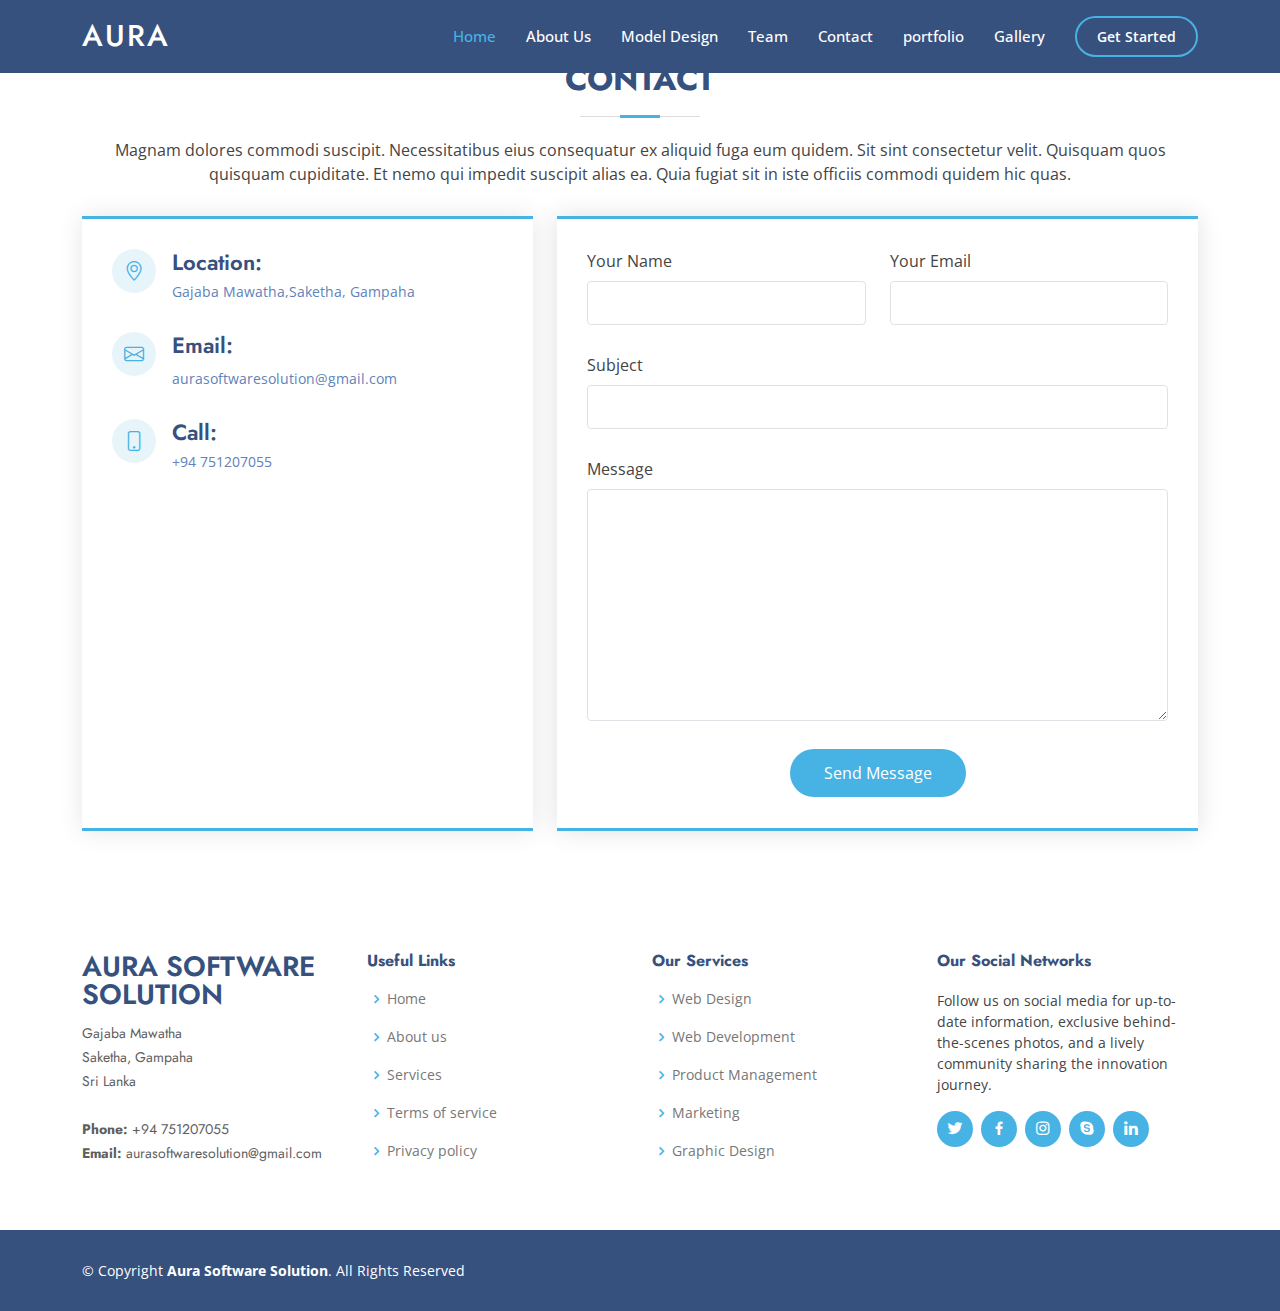
<file: contact.html>
<!DOCTYPE html>
<html lang="en">

<head>
    <meta charset="utf-8">
    <meta content="width=device-width, initial-scale=1.0" name="viewport">

    <title>Aura Software Solutions</title>

    <link href="images/logo.png" rel="icon">

    <!-- Google Fonts -->
    <link
        href="https://fonts.googleapis.com/css?family=Open+Sans:300,300i,400,400i,600,600i,700,700i|Jost:300,300i,400,400i,500,500i,600,600i,700,700i|Poppins:300,300i,400,400i,500,500i,600,600i,700,700i"
        rel="stylesheet">

    <!-- Vendor CSS Files -->
    <link href="assets/vendor/aos/aos.css" rel="stylesheet">
    <link href="assets/vendor/bootstrap/css/bootstrap.min.css" rel="stylesheet">
    <link href="assets/vendor/bootstrap-icons/bootstrap-icons.css" rel="stylesheet">
    <link href="assets/vendor/boxicons/css/boxicons.min.css" rel="stylesheet">
    <link href="assets/vendor/glightbox/css/glightbox.min.css" rel="stylesheet">
    <link href="assets/vendor/remixicon/remixicon.css" rel="stylesheet">
    <link href="assets/vendor/swiper/swiper-bundle.min.css" rel="stylesheet">

    <link href="assets/css/style.css" rel="stylesheet">

</head>

<body>

    <!-- Header -->
    <header id="header" class="fixed-top " style="background-color: #37517e;">
        <div class="container d-flex align-items-center">

            <h1 class="logo me-auto"><a href="index.html">AURA</a></h1>

            <nav id="navbar" class="navbar">
                <ul>
                    <li><a class="nav-link scrollto active" href="index.html">Home</a></li>
                    <li><a class="nav-link scrollto" href="about.html">About Us</a></li>
                    <li><a class="nav-link scrollto" href="model.html">Model Design</a></li>
                    <li><a class="nav-link scrollto" href="team.html">Team</a></li>
                    <li><a class="nav-link scrollto" href="contact.html">Contact</a></li>
                    <li><a class="nav-link scrollto" href="portfolio.html">portfolio</a></li>
                    <li><a class="nav-link scrollto" href="gallery.html">Gallery</a></li>
                    <li><a class="getstarted scrollto" href="#about">Get Started</a></li>

                </ul>
                <i class="bi bi-list mobile-nav-toggle"></i>
            </nav>

        </div>
    </header>

    <!-- End Header -->

    <!-- Contact -->

    <section id="contact" class="contact">
        <div class="container" data-aos="fade-up">
  
          <div class="section-title">
            <h2>Contact</h2>
            <p>Magnam dolores commodi suscipit. Necessitatibus eius consequatur ex aliquid fuga eum quidem. Sit sint
              consectetur velit. Quisquam quos quisquam cupiditate. Et nemo qui impedit suscipit alias ea. Quia fugiat sit
              in iste officiis commodi quidem hic quas.</p>
          </div>
  
          <div class="row">
  
            <div class="col-lg-5 d-flex align-items-stretch">
              <div class="info">
                <div class="address">
                  <i class="bi bi-geo-alt"></i>
                  <h4>Location:</h4>
                  <p>Gajaba Mawatha,Saketha, Gampaha</p>
                </div>
  
                <div class="email">
                  <i class="bi bi-envelope"></i>
                  <h4>Email:</h4>
                  <p>aurasoftwaresolution@gmail.com</p>
                </div>
  
                <div class="phone">
                  <i class="bi bi-phone"></i>
                  <h4>Call:</h4>
                  <p>+94 751207055</p>
                </div>
  
                <iframe
                  src="https://www.google.com/maps/embed?pb=!1m18!1m12!1m3!1d3959.3160053278184!2d79.99727977464981!3d7.089319392913763!2m3!1f0!2f0!3f0!3m2!1i1024!2i768!4f13.1!3m3!1m2!1s0x3ae2fb1c286b065b%3A0x13616876f884dc14!2sJava%20Institute%20for%20Advanced%20Technology%20Gampaha!5e0!3m2!1sen!2slk!4v1705038750811!5m2!1sen!2slk"
                  rameborder="0" style="border:0; width: 100%; height: 290px;" allowfullscreen>
                </iframe>
  
  
              </div>
  
            </div>
  
            <div class="col-lg-7 mt-5 mt-lg-0 d-flex align-items-stretch">
              <form action="forms/contact.php" method="post" role="form" class="php-email-form">
                <div class="row">
                  <div class="form-group col-md-6">
                    <label for="name">Your Name</label>
                    <input type="text" name="name" class="form-control" id="name" required>
                  </div>
                  <div class="form-group col-md-6">
                    <label for="name">Your Email</label>
                    <input type="email" class="form-control" name="email" id="email" required>
                  </div>
                </div>
                <div class="form-group">
                  <label for="name">Subject</label>
                  <input type="text" class="form-control" name="subject" id="subject" required>
                </div>
                <div class="form-group">
                  <label for="name">Message</label>
                  <textarea class="form-control" name="message" rows="10" required></textarea>
                </div>
                <div class="my-3">
                  <div class="loading">Loading</div>
                  <div class="error-message"></div>
                  <div class="sent-message">Your message has been sent. Thank you!</div>
                </div>
                <div class="text-center"><button type="submit">Send Message</button></div>
              </form>
            </div>
  
          </div>
  
        </div>
      </section>

    <!-- Contact -->

    <!--  Footer  -->
    <footer id="footer">
        <div class="footer-top">
            <div class="container">
                <div class="row">

                    <div class="col-lg-3 col-md-6 footer-contact">
                        <h3>Aura Software Solution</h3>
                        <p>
                            Gajaba Mawatha <br>
                            Saketha, Gampaha<br>
                            Sri Lanka <br><br>
                            <strong>Phone:</strong> +94 751207055<br>
                            <strong>Email:</strong> aurasoftwaresolution@gmail.com<br>
                        </p>
                    </div>

                    <div class="col-lg-3 col-md-6 footer-links">
                        <h4>Useful Links</h4>
                        <ul>
                            <li><i class="bx bx-chevron-right"></i> <a href="#">Home</a></li>
                            <li><i class="bx bx-chevron-right"></i> <a href="#">About us</a></li>
                            <li><i class="bx bx-chevron-right"></i> <a href="#">Services</a></li>
                            <li><i class="bx bx-chevron-right"></i> <a href="#">Terms of service</a></li>
                            <li><i class="bx bx-chevron-right"></i> <a href="#">Privacy policy</a></li>
                        </ul>
                    </div>

                    <div class="col-lg-3 col-md-6 footer-links">
                        <h4>Our Services</h4>
                        <ul>
                            <li><i class="bx bx-chevron-right"></i> <a href="#">Web Design</a></li>
                            <li><i class="bx bx-chevron-right"></i> <a href="#">Web Development</a></li>
                            <li><i class="bx bx-chevron-right"></i> <a href="#">Product Management</a></li>
                            <li><i class="bx bx-chevron-right"></i> <a href="#">Marketing</a></li>
                            <li><i class="bx bx-chevron-right"></i> <a href="#">Graphic Design</a></li>
                        </ul>
                    </div>

                    <div class="col-lg-3 col-md-6 footer-links">
                        <h4>Our Social Networks</h4>
                        <p>
                            Follow us on social media for up-to-date information, exclusive behind-the-scenes
                            photos, and a lively community sharing the innovation journey.
                        </p>
                        <div class="social-links mt-3">
                            <a href="#" class="twitter"><i class="bx bxl-twitter"></i></a>
                            <a href="#" class="facebook"><i class="bx bxl-facebook"></i></a>
                            <a href="#" class="instagram"><i class="bx bxl-instagram"></i></a>
                            <a href="#" class="google-plus"><i class="bx bxl-skype"></i></a>
                            <a href="#" class="linkedin"><i class="bx bxl-linkedin"></i></a>
                        </div>
                    </div>

                </div>
            </div>
        </div>

        <div class="container footer-bottom clearfix">
            <div class="copyright">
                &copy; Copyright <strong><span>Aura Software Solution</span></strong>. All Rights Reserved
            </div>
        </div>
    </footer>

    <!-- End Footer -->

    <div id="preloader"></div>
    <a href="#" class="back-to-top d-flex align-items-center justify-content-center"><i
            class="bi bi-arrow-up-short"></i></a>

    <!-- Vendor JS Files -->
    <script src="assets/vendor/aos/aos.js"></script>
    <script src="assets/vendor/bootstrap/js/bootstrap.bundle.min.js"></script>
    <script src="assets/vendor/glightbox/js/glightbox.min.js"></script>
    <script src="assets/vendor/isotope-layout/isotope.pkgd.min.js"></script>
    <script src="assets/vendor/swiper/swiper-bundle.min.js"></script>
    <script src="assets/vendor/waypoints/noframework.waypoints.js"></script>
    <script src="assets/vendor/php-email-form/validate.js"></script>

    <!--  Main JS File -->
    <script src="assets/js/main.js"></script>
</body>

</html>
</file>
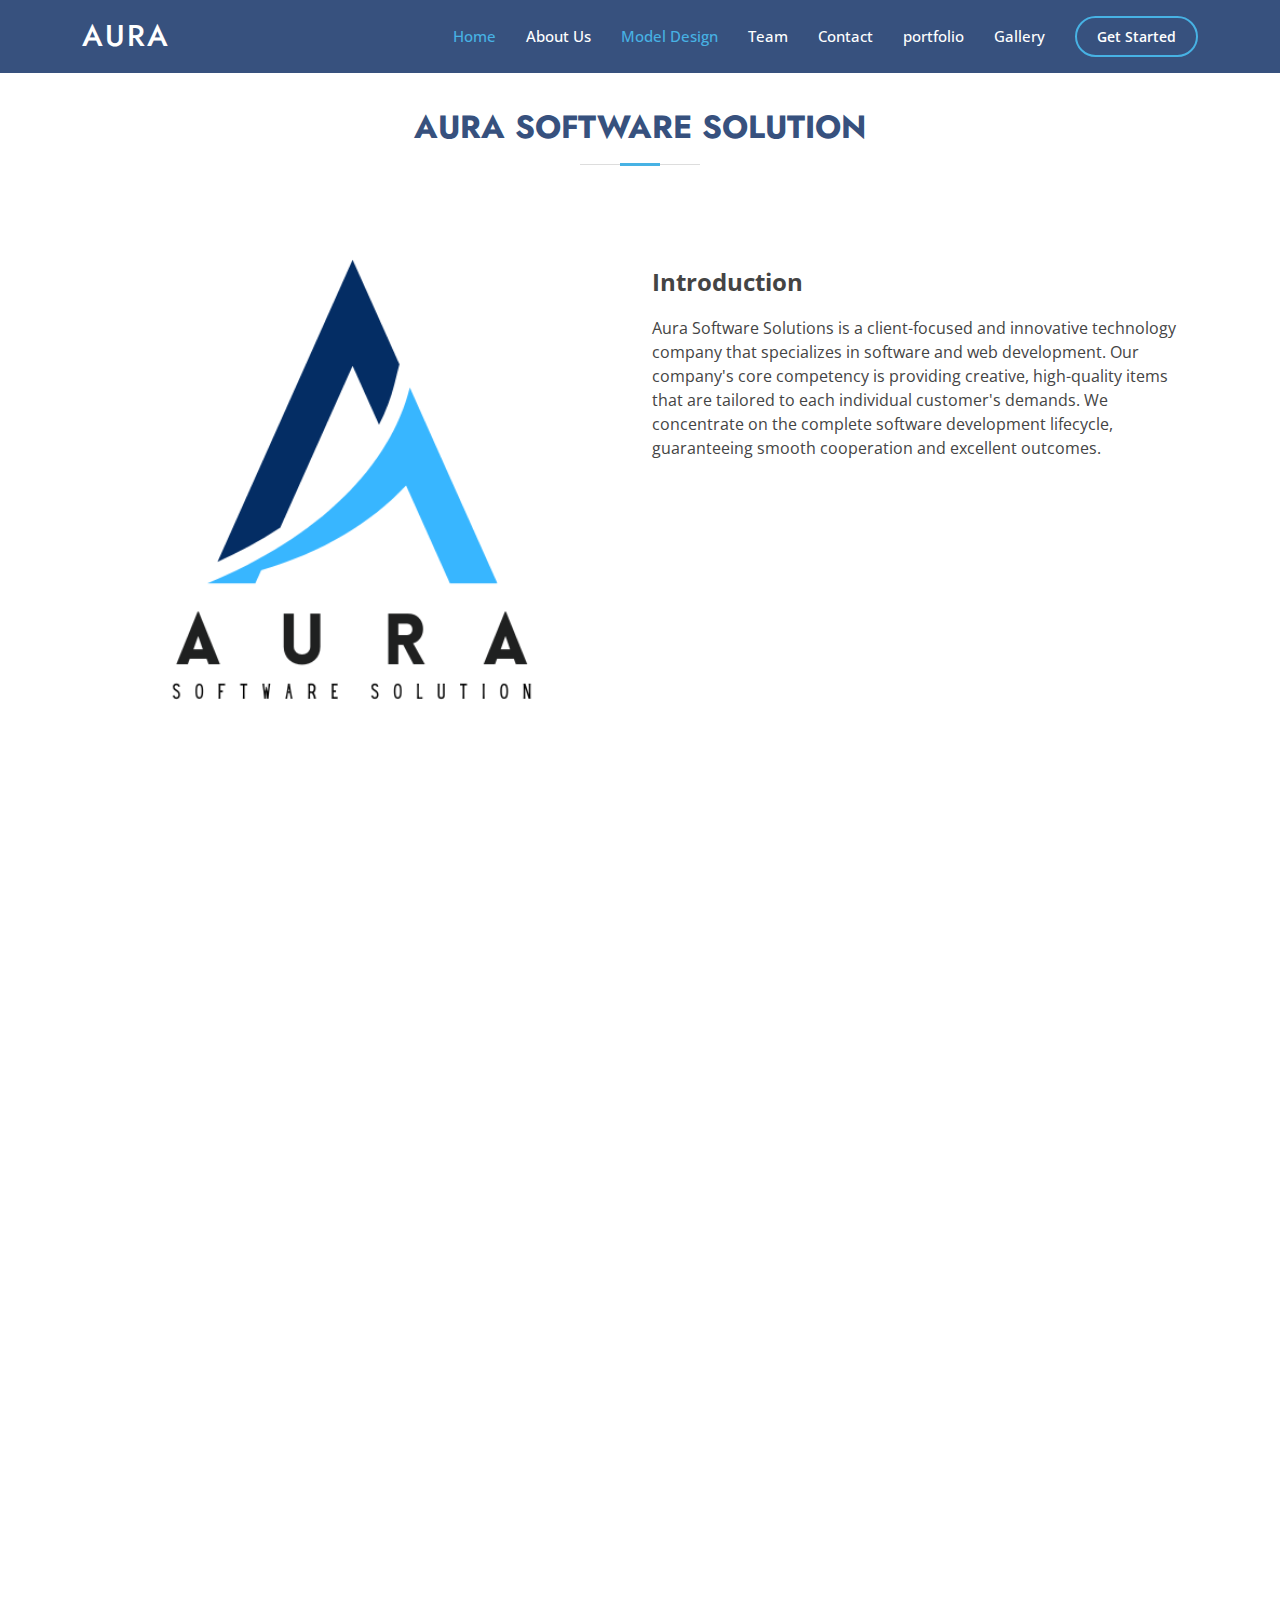
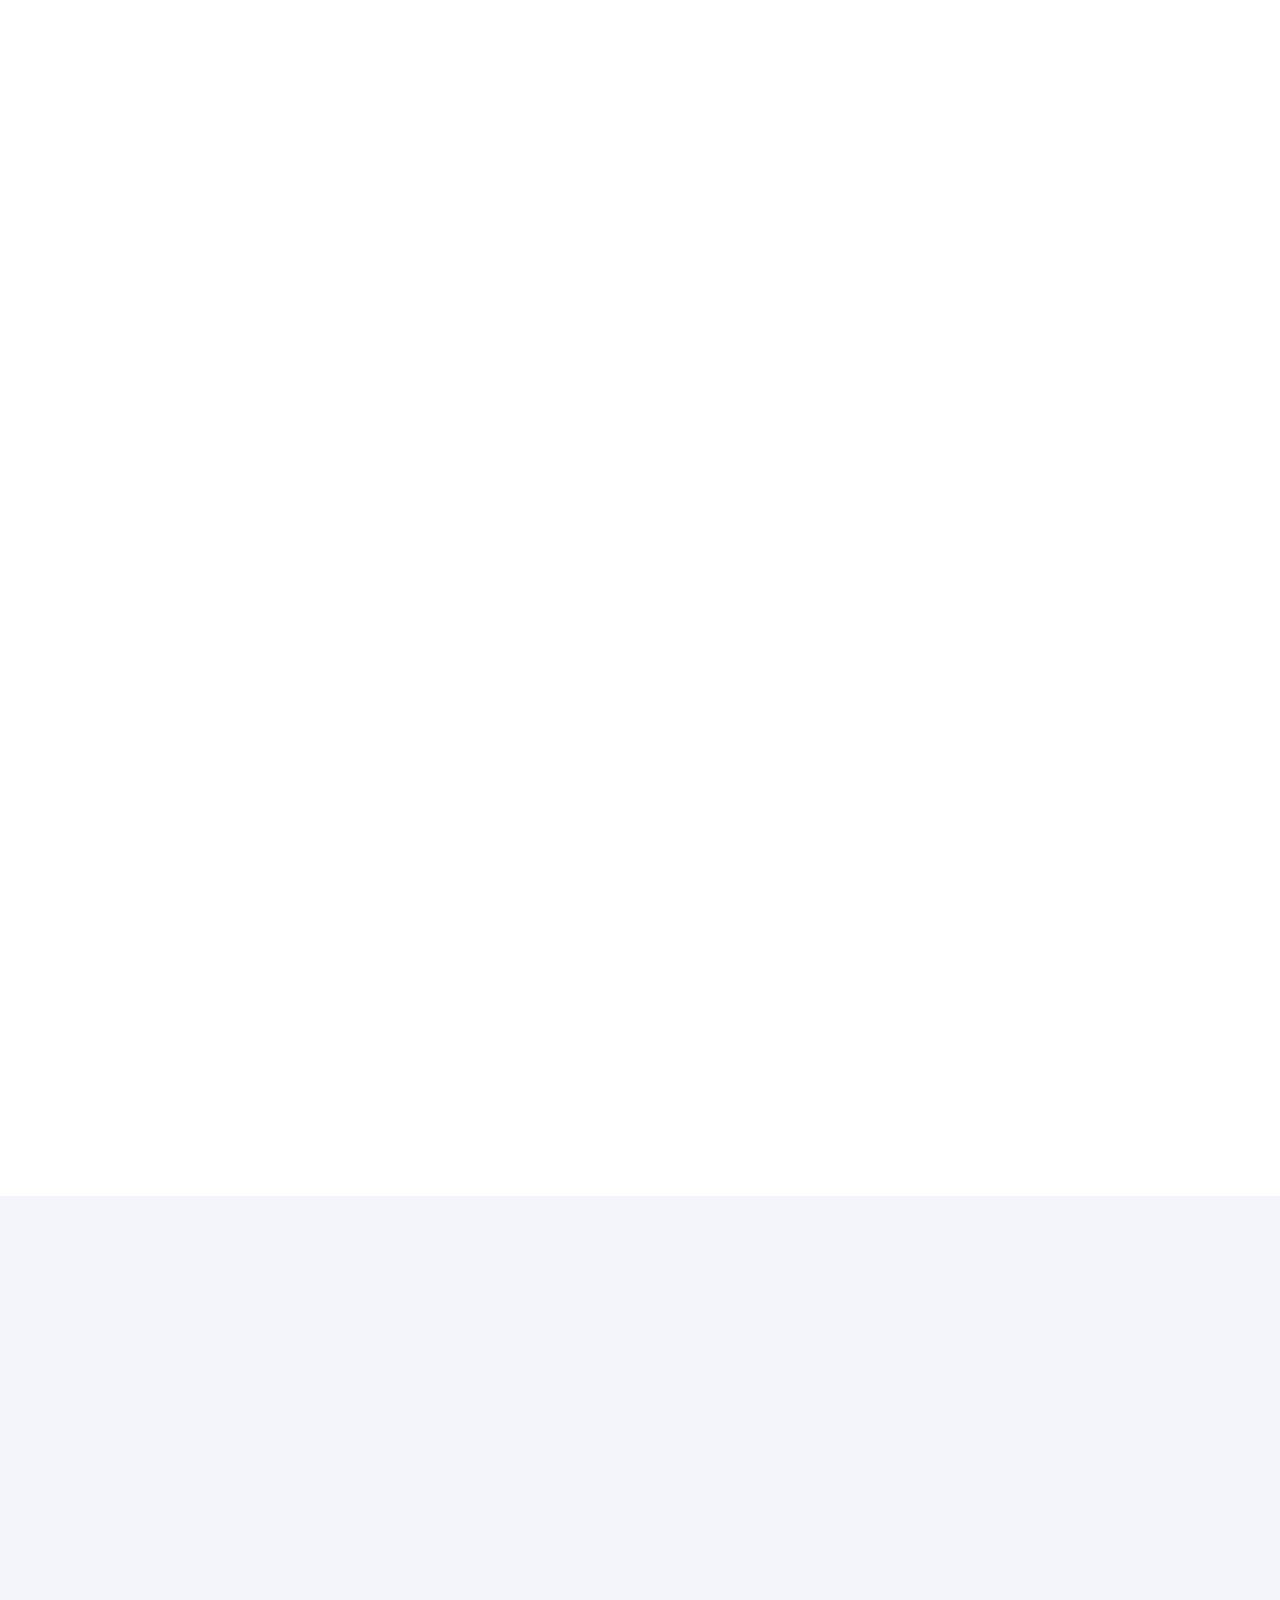
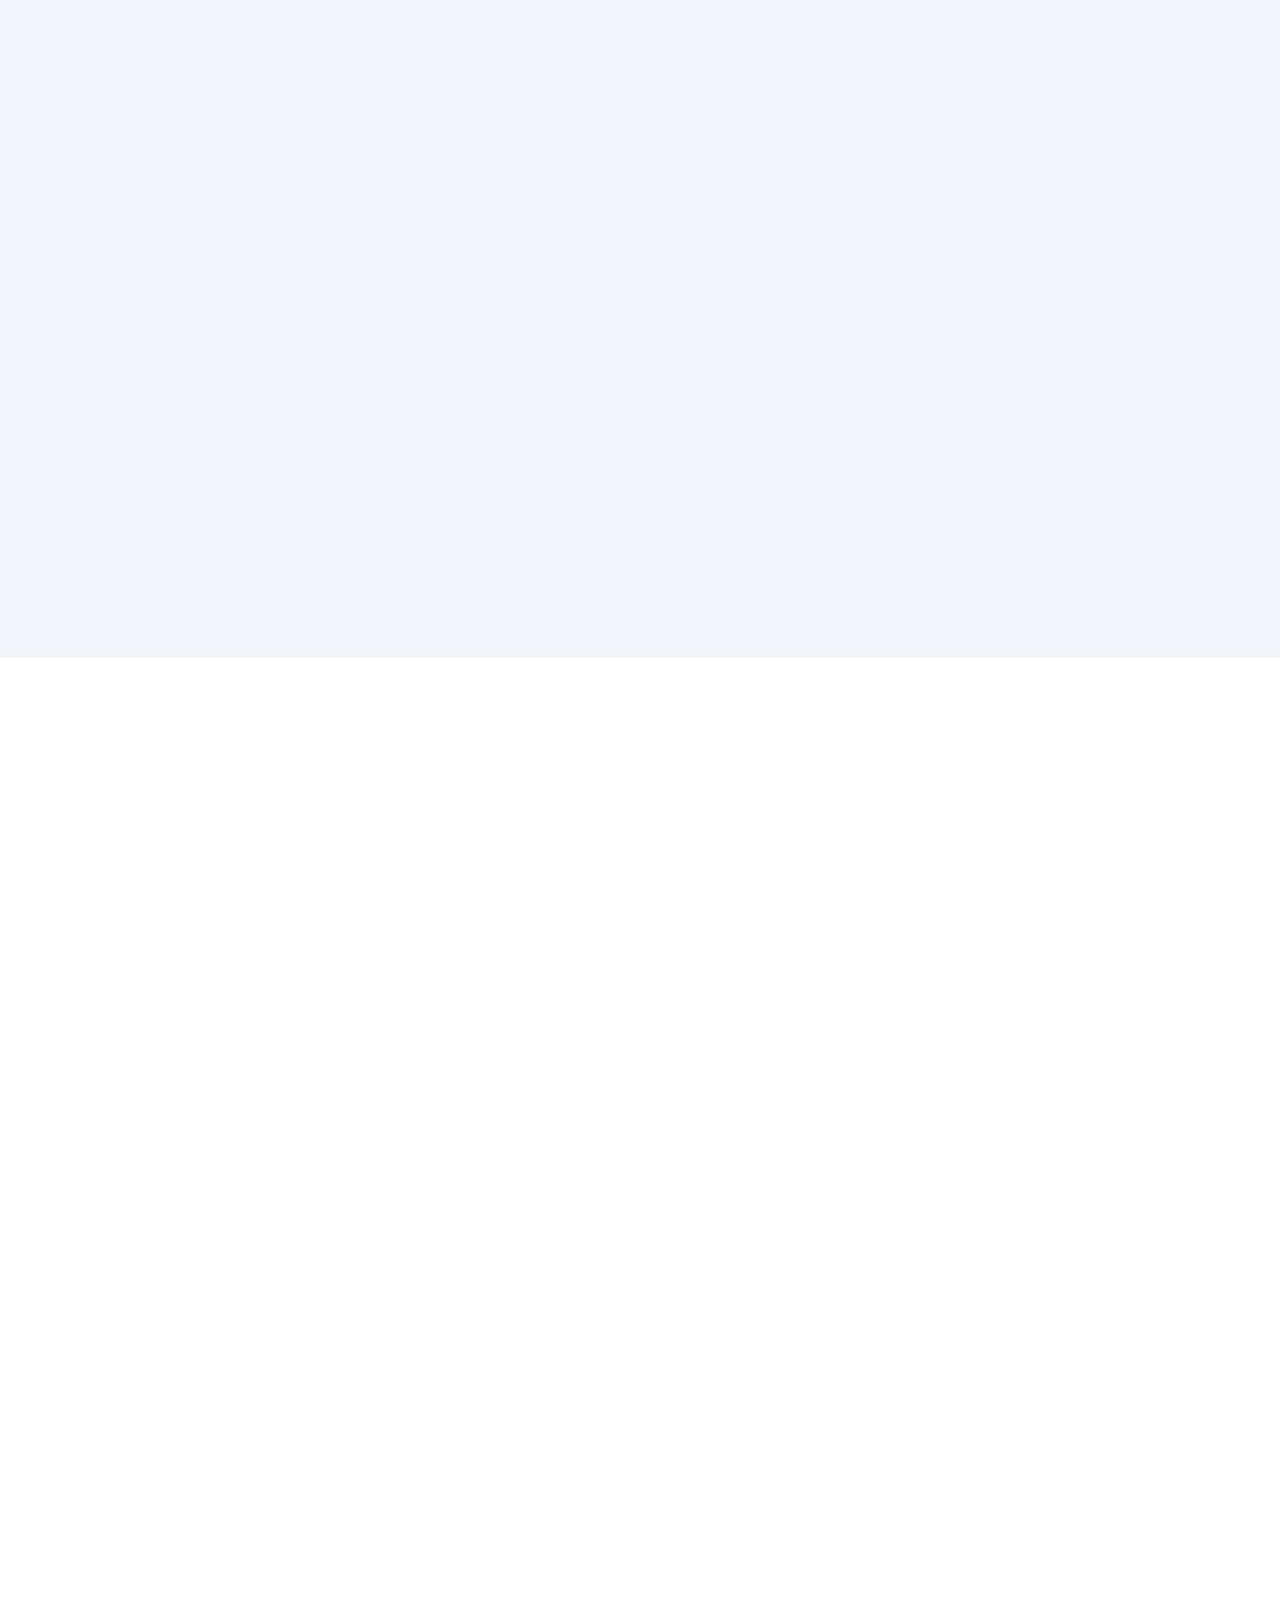
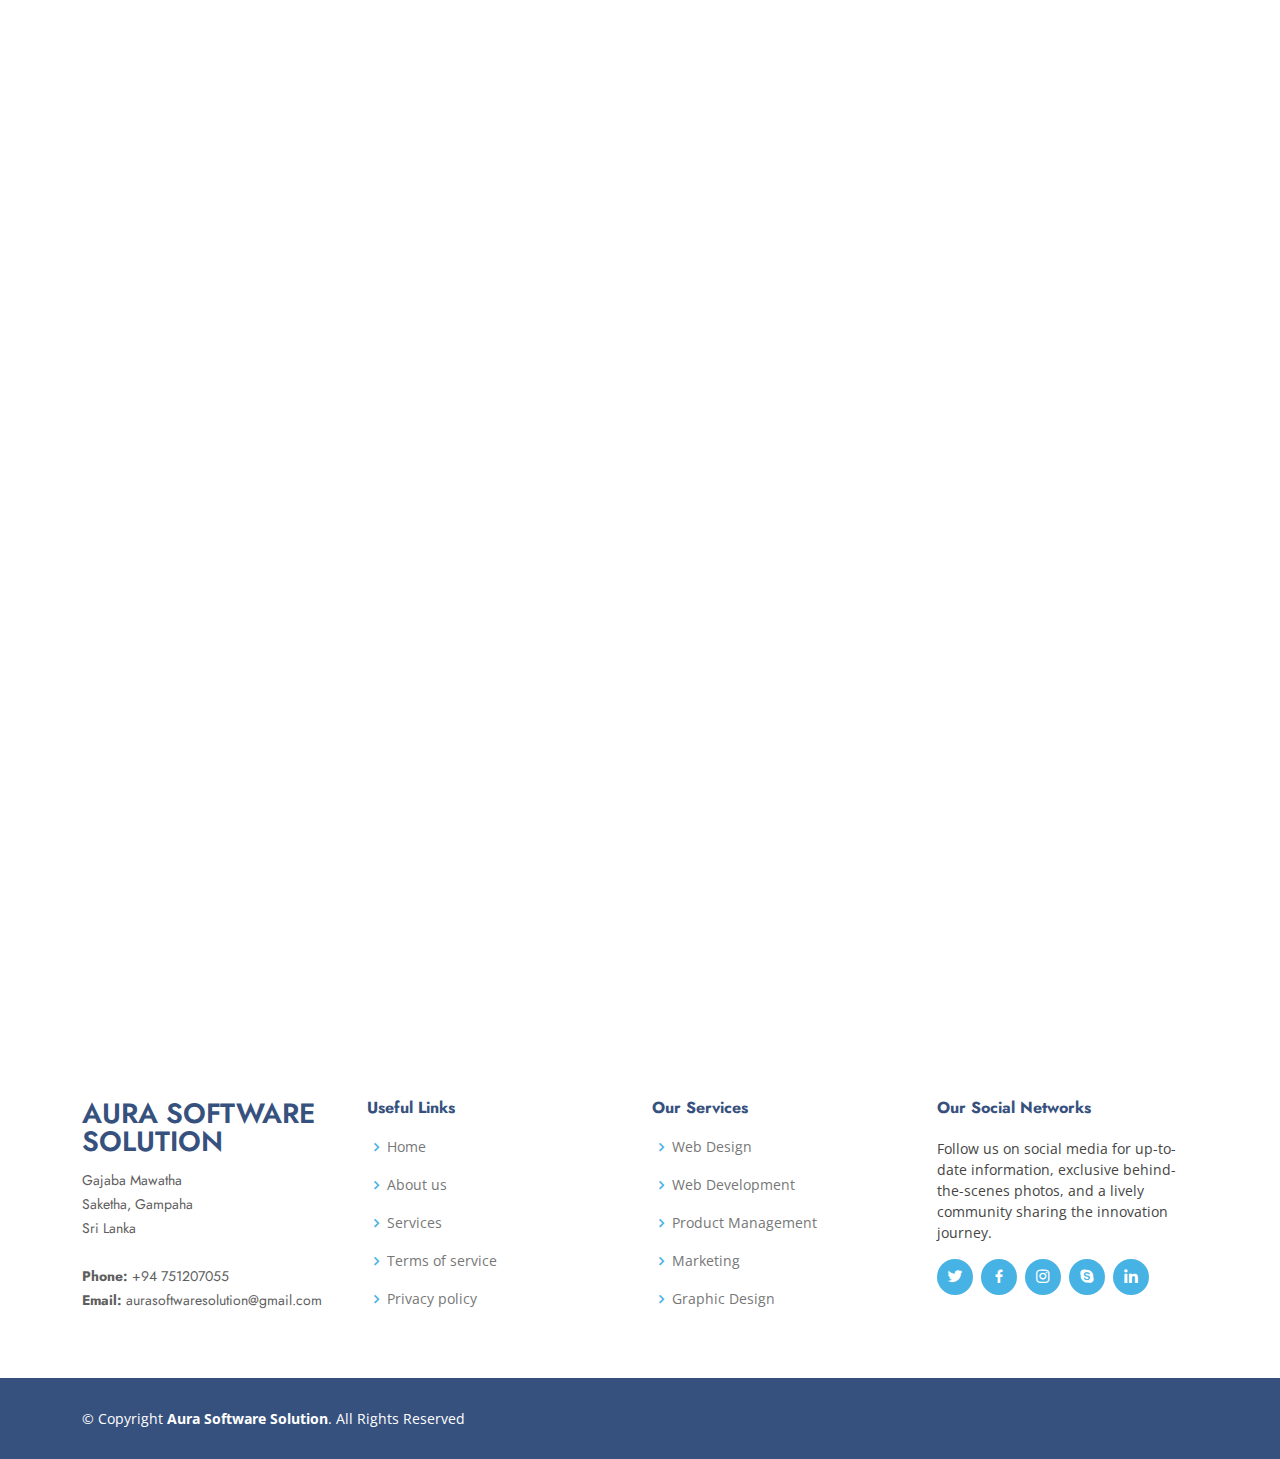
<file: model.html>
<!DOCTYPE html>
<html lang="en">

<head>
    <meta charset="utf-8">
    <meta content="width=device-width, initial-scale=1.0" name="viewport">

    <title>Aura Software Solutions</title>

    <link href="images/logo.png" rel="icon">

    <!-- Google Fonts -->
    <link
        href="https://fonts.googleapis.com/css?family=Open+Sans:300,300i,400,400i,600,600i,700,700i|Jost:300,300i,400,400i,500,500i,600,600i,700,700i|Poppins:300,300i,400,400i,500,500i,600,600i,700,700i"
        rel="stylesheet">

    <!-- Vendor CSS Files -->
    <link href="assets/vendor/aos/aos.css" rel="stylesheet">
    <link href="assets/vendor/bootstrap/css/bootstrap.min.css" rel="stylesheet">
    <link href="assets/vendor/bootstrap-icons/bootstrap-icons.css" rel="stylesheet">
    <link href="assets/vendor/boxicons/css/boxicons.min.css" rel="stylesheet">
    <link href="assets/vendor/glightbox/css/glightbox.min.css" rel="stylesheet">
    <link href="assets/vendor/remixicon/remixicon.css" rel="stylesheet">
    <link href="assets/vendor/swiper/swiper-bundle.min.css" rel="stylesheet">

    <link href="assets/css/style.css" rel="stylesheet">

</head>

<body>

    <!-- Header -->
    <header id="header" class="fixed-top " style="background-color: #37517e;">
        <div class="container d-flex align-items-center">

            <h1 class="logo me-auto"><a href="index.html">AURA</a></h1>

            <nav id="navbar" class="navbar">
                <ul>
                    <li><a class="nav-link scrollto active" href="index.html">Home</a></li>
                    <li><a class="nav-link scrollto" href="about.html">About Us</a></li>
                    <li><a class="nav-link scrollto" href="#model">Model Design</a></li>
                    <li><a class="nav-link scrollto" href="team.html">Team</a></li>
                    <li><a class="nav-link scrollto" href="contact.html">Contact</a></li>
                    <li><a class="nav-link scrollto" href="portfolio.html">portfolio</a></li>
                    <li><a class="nav-link scrollto" href="gallery.html">Gallery</a></li>
                    <li><a class="getstarted scrollto" href="index.html">Get Started</a></li>

                </ul>
                <i class="bi bi-list mobile-nav-toggle"></i>
            </nav>

        </div>
    </header>

    <!-- End Header -->

    <main id="main" class="mt-5">

        <!-- model section -->
        <section id="model" class="model">
            <div class="container" data-aos="fade-up">

                <div class="section-title">
                    <h2>AURA SOFTWARE SOLUTION</h2>
                </div>

                <div class="row content">
                    <div class="col-lg-6">
                        <img src="images/logo.png" style="height: 60vh; width: auto; ;" alt="">
                    </div>
                    <div class="col-lg-6 mt-5">
                        <p class="fs-4 fw-bold ">
                            Introduction
                        </p>
                        <p>
                            Aura Software Solutions is a client-focused and innovative technology company that
                            specializes in software and web development. Our company's core competency is providing
                            creative, high-quality items that are tailored to each individual customer's demands. We
                            concentrate on the complete software development lifecycle, guaranteeing smooth cooperation
                            and excellent outcomes.

                        </p>
                    </div>
                </div>

            </div>

        </section>

        <section id="model" class="model">
            <div class="container" data-aos="fade-up">
                <div class="row content">
                    <div class="col-lg-6 mt-5">
                        <p class="fs-4 fw-bold">BUISNESS MODEL OVERVIEW</p>

                        <p>
                            At Aura Software Solutions, our business model is intricately designed to catalyze success,
                            foster innovation, and provide unparalleled value in the realm of web technologies. We
                            believe in a holistic approach that not only delivers cutting-edge software solutions but
                            also establishes enduring partnerships with our clients. Here's a closer look at the key
                            components of our business model
                        <ol>
                            <li>Client-Centric Focus</li>
                            <li>Collaborative Partnership</li>
                            <li>Innovation at the Core</li>
                            <li>Value-Based Pricing</li>
                            <li>Continuous Support and Maintenance</li>
                        </ol>

                        </p>
                    </div>

                    <div class="col-lg-6">
                        <img src="images/Buisness_model/model1.jpg" style="height: 60vh; width: auto; ;" alt="">
                    </div>

                </div>
            </div>
        </section>

        <section id="model" class="model">
            <div class="container" data-aos="fade-up">

                <div class="row content">
                    <div class="col-lg-6">
                        <img src="images/logo.png" style="height: 60vh; width: auto; ;" alt="">
                    </div>
                    <div class="col-lg-6 mt-5 ">
                        <div class="card" style="width: 30rem;   border-radius: 30px;">
                            <div class="card-body"
                                style="  border-radius: 30px; background: #e0e0e0; box-shadow: 15px 15px 30px #bebebe,-15px -15px 30px #ffffff;">
                                <h4 class="card-title text-center text-capitalize fw-bold">Vision</h4>
                                <p class="card-text text-center">To create reliable and innovative software solutions
                                    that empower businesses
                                    to thrive in the digital world</p>
                            </div>
                        </div>

                        <div class="card mt-5 " style="width: 30rem; border-radius: 30px; ">
                            <div class="card-body"
                                style="  border-radius: 30px; background: #e0e0e0; box-shadow: 15px 15px 30px #bebebe,-15px -15px 30px #ffffff;">
                                <h4 class="card-title text-center text-capitalize fw-bold ">Mission</h4>
                                <p class="card-text text-center ">To be a trusted leader in technology, known for our
                                    commitment to excellence
                                    and client success.</p>
                            </div>
                        </div>

                    </div>
                </div>

            </div>

        </section>

        <section id="model" class="model">
            <div class="container" data-aos="fade-up">
                <div class="row content">
                    <div class="col-lg-6 mt-5">
                        <p class="fs-4 fw-bold ">
                            TEAM AURA
                        </p>
                        <p>
                            Aura Software Solutions is a team of eight professionals with diverse backgrounds in web
                            development, design, and project management, united by a common vision to redefine
                            excellence in the digital realm. Each member plays a pivotal role in innovative solutions,
                            fostering a collaborative spirit and fostering an environment where ideas flourish. Their
                            goal is to create software solutions that meet and exceed client and user expectations,
                            showcasing their technical prowess and collaborative spirit.
                        </p>
                    </div>

                    <div class="col-lg-6">
                        <img src="images/Buisness_model/team.jpg" style="height: 60vh; width: auto; ;" alt="">
                    </div>

                </div>
            </div>
        </section>

        <!--  Team Section -->

        <section id="team" class="team section-bg">
            <div class="container" data-aos="fade-up">

                <div class="row">

                    <div class="col-lg-6" data-aos="zoom-in" data-aos-delay="100">
                        <div class="member d-flex align-items-start">
                            <div class="pic"><img src="images/team/team-1.png" class="img-fluid" alt=""></div>
                            <div class="member-info">
                                <h4>Pathum Isuru</h4>
                                <span>Chief Executive Officer & Founder </span>
                                <p>Explicabo voluptatem mollitia et repellat qui dolorum quasi</p>
                                <div class="social">
                                    <a href=""><i class="ri-twitter-fill"></i></a>
                                    <a href=""><i class="ri-facebook-fill"></i></a>
                                    <a href=""><i class="ri-instagram-fill"></i></a>
                                    <a href=""> <i class="ri-linkedin-box-fill"></i> </a>
                                </div>
                            </div>
                        </div>
                    </div>

                    <div class="col-lg-6 mt-4 mt-lg-0" data-aos="zoom-in" data-aos-delay="200">
                        <div class="member d-flex align-items-start">
                            <div class="pic"><img src="images/team/team-3.png" class="img-fluid" alt=""></div>
                            <div class="member-info">
                                <h4>Tharindu Lakmal</h4>
                                <span>Managing Director</span>
                                <p>Aut maiores voluptates amet et quis praesentium qui senda para</p>
                                <div class="social">
                                    <a href=""><i class="ri-twitter-fill"></i></a>
                                    <a href=""><i class="ri-facebook-fill"></i></a>
                                    <a href=""><i class="ri-instagram-fill"></i></a>
                                    <a href=""> <i class="ri-linkedin-box-fill"></i> </a>
                                </div>
                            </div>
                        </div>
                    </div>

                    <div class="col-lg-6 mt-4" data-aos="zoom-in" data-aos-delay="300">
                        <div class="member d-flex align-items-start">
                            <div class="pic"><img src="images/team/team-2.png" class="img-fluid" alt=""></div>
                            <div class="member-info">
                                <h4>Hirantha Pabasara</h4>
                                <span>UI & UX Designer</span>
                                <p>Quisquam facilis cum velit laborum corrupti fuga rerum quia</p>
                                <div class="social">
                                    <a href=""><i class="ri-twitter-fill"></i></a>
                                    <a href=""><i class="ri-facebook-fill"></i></a>
                                    <a href=""><i class="ri-instagram-fill"></i></a>
                                    <a href=""> <i class="ri-linkedin-box-fill"></i> </a>
                                </div>
                            </div>
                        </div>
                    </div>

                    <div class="col-lg-6 mt-4" data-aos="zoom-in" data-aos-delay="400">
                        <div class="member d-flex align-items-start">
                            <div class="pic"><img src="images/team/team-4.png" class="img-fluid" alt=""></div>
                            <div class="member-info">
                                <h4>Thilina Kasun</h4>
                                <span>Project Manager</span>
                                <p>Dolorum tempora officiis odit laborum officiis et et accusamus</p>
                                <div class="social">
                                    <a href=""><i class="ri-twitter-fill"></i></a>
                                    <a href=""><i class="ri-facebook-fill"></i></a>
                                    <a href=""><i class="ri-instagram-fill"></i></a>
                                    <a href=""> <i class="ri-linkedin-box-fill"></i> </a>
                                </div>
                            </div>
                        </div>
                    </div>

                    <div class="col-lg-6 mt-4" data-aos="zoom-in" data-aos-delay="400">
                        <div class="member d-flex align-items-start">
                            <div class="pic"><img src="images/team/thimira.jpg" class="img-fluid" alt=""></div>
                            <div class="member-info">
                                <h4>Thimira Kolitha</h4>
                                <span>Full Stack Developer</span>
                                <p>Dolorum tempora officiis odit laborum officiis et et accusamus</p>
                                <div class="social">
                                    <a href=""><i class="ri-twitter-fill"></i></a>
                                    <a href=""><i class="ri-facebook-fill"></i></a>
                                    <a href=""><i class="ri-instagram-fill"></i></a>
                                    <a href=""> <i class="ri-linkedin-box-fill"></i> </a>
                                </div>
                            </div>
                        </div>
                    </div>

                    <div class="col-lg-6 mt-4" data-aos="zoom-in" data-aos-delay="400">
                        <div class="member d-flex align-items-start">
                            <div class="pic"><img src="images/team/anurada.png" class="img-fluid" alt=""></div>
                            <div class="member-info">
                                <h4>Anuradha Nirmani</h4>
                                <span>Accountant</span>
                                <p>Dolorum tempora officiis odit laborum officiis et et accusamus</p>
                                <div class="social">
                                    <a href=""><i class="ri-twitter-fill"></i></a>
                                    <a href=""><i class="ri-facebook-fill"></i></a>
                                    <a href=""><i class="ri-instagram-fill"></i></a>
                                    <a href=""> <i class="ri-linkedin-box-fill"></i> </a>
                                </div>
                            </div>
                        </div>
                    </div>

                    <div class="col-lg-6 mt-4" data-aos="zoom-in" data-aos-delay="400">
                        <div class="member d-flex align-items-start">
                            <div class="pic"><img src="images/team/nethma.png" class="img-fluid" alt=""></div>
                            <div class="member-info">
                                <h4>Nathma Dasanayaka</h4>
                                <span>Full Stack Developer</span>
                                <p>Dolorum tempora officiis odit laborum officiis et et accusamus</p>
                                <div class="social">
                                    <a href=""><i class="ri-twitter-fill"></i></a>
                                    <a href=""><i class="ri-facebook-fill"></i></a>
                                    <a href=""><i class="ri-instagram-fill"></i></a>
                                    <a href=""> <i class="ri-linkedin-box-fill"></i> </a>
                                </div>
                            </div>
                        </div>
                    </div>

                    <div class="col-lg-6 mt-4" data-aos="zoom-in" data-aos-delay="400">
                        <div class="member d-flex align-items-start">
                            <div class="pic"><img src="images/team/imalsha.png" class="img-fluid" alt=""></div>
                            <div class="member-info">
                                <h4>Full Stack Developer</h4>
                                <span>Accountant</span>
                                <p>Dolorum tempora officiis odit laborum officiis et et accusamus</p>
                                <div class="social">
                                    <a href=""><i class="ri-twitter-fill"></i></a>
                                    <a href=""><i class="ri-facebook-fill"></i></a>
                                    <a href=""><i class="ri-instagram-fill"></i></a>
                                    <a href=""> <i class="ri-linkedin-box-fill"></i> </a>
                                </div>
                            </div>
                        </div>
                    </div>

                </div>

            </div>
        </section>

        <!-- End Team Section -->

        <section id="model" class="model">
            <div class="container" data-aos="fade-up">

                <div class="row content">
                    <div class="col-lg-6">
                        <div id="carouselExampleIndicators" class="carousel slide" style="height: 60vh;">
                            <div class="carousel-indicators">
                                <button type="button" data-bs-target="#carouselExampleIndicators" data-bs-slide-to="0"
                                    class="active" aria-current="true" aria-label="Slide 1"></button>
                                <button type="button" data-bs-target="#carouselExampleIndicators" data-bs-slide-to="1"
                                    aria-label="Slide 2"></button>
                                <button type="button" data-bs-target="#carouselExampleIndicators" data-bs-slide-to="2"
                                    aria-label="Slide 3"></button>
                            </div>
                            <div class="carousel-inner">
                                <div class="carousel-item active">
                                    <img src="images/Buisness_model/model1.jpg" class="d-block w-100" alt="...">
                                </div>
                                <div class="carousel-item">
                                    <img src="images/Buisness_model/1stfloor.jpg" class="d-block w-100" alt="...">
                                </div>
                                <div class="carousel-item">
                                    <img src="images/Buisness_model/2ndfloor.jpg" class="d-block w-100" alt="...">
                                </div>
                            </div>
                            <button class="carousel-control-prev" type="button"
                                data-bs-target="#carouselExampleIndicators" data-bs-slide="prev">
                                <span class="carousel-control-prev-icon" aria-hidden="true"></span>
                                <span class="visually-hidden">Previous</span>
                            </button>
                            <button class="carousel-control-next" type="button"
                                data-bs-target="#carouselExampleIndicators" data-bs-slide="next">
                                <span class="carousel-control-next-icon" aria-hidden="true"></span>
                                <span class="visually-hidden">Next</span>
                            </button>
                        </div>
                    </div>
                    <div class="col-lg-6 mt-5">
                        <p class="fs-4 fw-bold ">
                            AURA SOFTWARE SOLUTION BUISNESS MODEL
                        </p>
                        <p>
                            Aura Software Solutions is a leading company in the web technologies industry, focusing on
                            client-centric solutions and cutting-edge technology. With a team of eight professionals,
                            they create transformative web applications and digital experiences. Their collaborative
                            approach ensures each project benefits from diverse expertise and creative energy. Aura
                            Software Solutions is not just a development firm, but a catalyst for positive change in the
                            digital realm, ensuring technology is powerful, purposeful, and seamlessly integrated into
                            everyday life.

                        <ul>
                            <li> 1st Floor</li>
                            <li> 2nd Floor</li>
                            <li>Front View</li>
                        </ul>

                        </p>
                    </div>
                </div>

            </div>

        </section>

        <section id="model" class="model">
            <div class="container" data-aos="fade-up">
                <div class="row content">
                    <div class="col-lg-6 mt-5">
                        <p class="fs-4 fw-bold ">
                            TECNOLOGHY STACK
                        </p>
                        <p>
                            Aura Software Solutions uses a robust technology stack to create innovative web solutions.
                            They use HTML5, CSS3, JavaScript, React.js, Angular, Node.js, Django, MongoDB, PostgreSQL,
                            Docker, Jenkins, and industry-standard practices like HTTPS, JWT, and OAuth. They also rely
                            on databases like MongoDB and PostgreSQL for data integrity and performance. They also use
                            DevOps practices like Docker and Jenkins for continuous integration. Aura Software Solutions
                            is constantly exploring new tools and frameworks to stay ahead of the tech landscape.
                        </p>
                    </div>

                    <div class="col-lg-6">
                        <img src="images/Buisness_model/pl.jpg" class="ms-5" style="height: 60vh; " alt="">
                    </div>

                </div>
            </div>
        </section>

        <section id="model" class="model">
            <div class="container" data-aos="fade-up">
                <div class="row content">
                    <div class="col-lg-6 mt-5">
                        <p class="fs-4 fw-bold ">
                            OUR GOAL
                        </p>
                        <p>
                            Aura Software Solutions aims to be a catalyst for positive change in the digital world by
                            redefining excellence in web development and software solutions. They empower businesses,
                            organizations, and individuals by providing transformative technology. They strive to be at
                            the forefront of technological advancements, consistently delivering solutions that meet and
                            exceed client needs. Beyond code, they foster a culture of collaboration, innovation, and
                            ethical business practices. By combining technical expertise with a forward-thinking
                            mindset, they aim to contribute to a future where technology is a force for positive impact
                            and progress.
                        </p>
                    </div>

                    <div class="col-lg-6">
                        <img src="images/Buisness_model/goal.jpg" style="height: 60vh; width: auto; ;" alt="">
                    </div>

                </div>
            </div>
        </section>
    </main>
    <!-- model section -->
    <!--  Footer  -->
    <footer id="footer">
        <div class="footer-top">
            <div class="container">
                <div class="row">

                    <div class="col-lg-3 col-md-6 footer-contact">
                        <h3>Aura Software Solution</h3>
                        <p>
                            Gajaba Mawatha <br>
                            Saketha, Gampaha<br>
                            Sri Lanka <br><br>
                            <strong>Phone:</strong> +94 751207055<br>
                            <strong>Email:</strong> aurasoftwaresolution@gmail.com<br>
                        </p>
                    </div>

                    <div class="col-lg-3 col-md-6 footer-links">
                        <h4>Useful Links</h4>
                        <ul>
                            <li><i class="bx bx-chevron-right"></i> <a href="#">Home</a></li>
                            <li><i class="bx bx-chevron-right"></i> <a href="#">About us</a></li>
                            <li><i class="bx bx-chevron-right"></i> <a href="#">Services</a></li>
                            <li><i class="bx bx-chevron-right"></i> <a href="#">Terms of service</a></li>
                            <li><i class="bx bx-chevron-right"></i> <a href="#">Privacy policy</a></li>
                        </ul>
                    </div>

                    <div class="col-lg-3 col-md-6 footer-links">
                        <h4>Our Services</h4>
                        <ul>
                            <li><i class="bx bx-chevron-right"></i> <a href="#">Web Design</a></li>
                            <li><i class="bx bx-chevron-right"></i> <a href="#">Web Development</a></li>
                            <li><i class="bx bx-chevron-right"></i> <a href="#">Product Management</a></li>
                            <li><i class="bx bx-chevron-right"></i> <a href="#">Marketing</a></li>
                            <li><i class="bx bx-chevron-right"></i> <a href="#">Graphic Design</a></li>
                        </ul>
                    </div>

                    <div class="col-lg-3 col-md-6 footer-links">
                        <h4>Our Social Networks</h4>
                        <p>
                            Follow us on social media for up-to-date information, exclusive behind-the-scenes
                            photos, and a lively community sharing the innovation journey.
                        </p>
                        <div class="social-links mt-3">
                            <a href="#" class="twitter"><i class="bx bxl-twitter"></i></a>
                            <a href="#" class="facebook"><i class="bx bxl-facebook"></i></a>
                            <a href="#" class="instagram"><i class="bx bxl-instagram"></i></a>
                            <a href="#" class="google-plus"><i class="bx bxl-skype"></i></a>
                            <a href="#" class="linkedin"><i class="bx bxl-linkedin"></i></a>
                        </div>
                    </div>

                </div>
            </div>
        </div>

        <div class="container footer-bottom clearfix">
            <div class="copyright">
                &copy; Copyright <strong><span>Aura Software Solution</span></strong>. All Rights Reserved
            </div>
        </div>
    </footer>

    <!-- End Footer -->

    <div id="preloader"></div>
    <a href="#" class="back-to-top d-flex align-items-center justify-content-center"><i
            class="bi bi-arrow-up-short"></i></a>

    <!-- Vendor JS Files -->
    <script src="assets/vendor/aos/aos.js"></script>
    <script src="assets/vendor/bootstrap/js/bootstrap.bundle.min.js"></script>
    <script src="assets/vendor/glightbox/js/glightbox.min.js"></script>
    <script src="assets/vendor/isotope-layout/isotope.pkgd.min.js"></script>
    <script src="assets/vendor/swiper/swiper-bundle.min.js"></script>
    <script src="assets/vendor/waypoints/noframework.waypoints.js"></script>
    <script src="assets/vendor/php-email-form/validate.js"></script>

    <!--  Main JS File -->
    <script src="assets/js/main.js"></script>
</body>

</html>
</file>
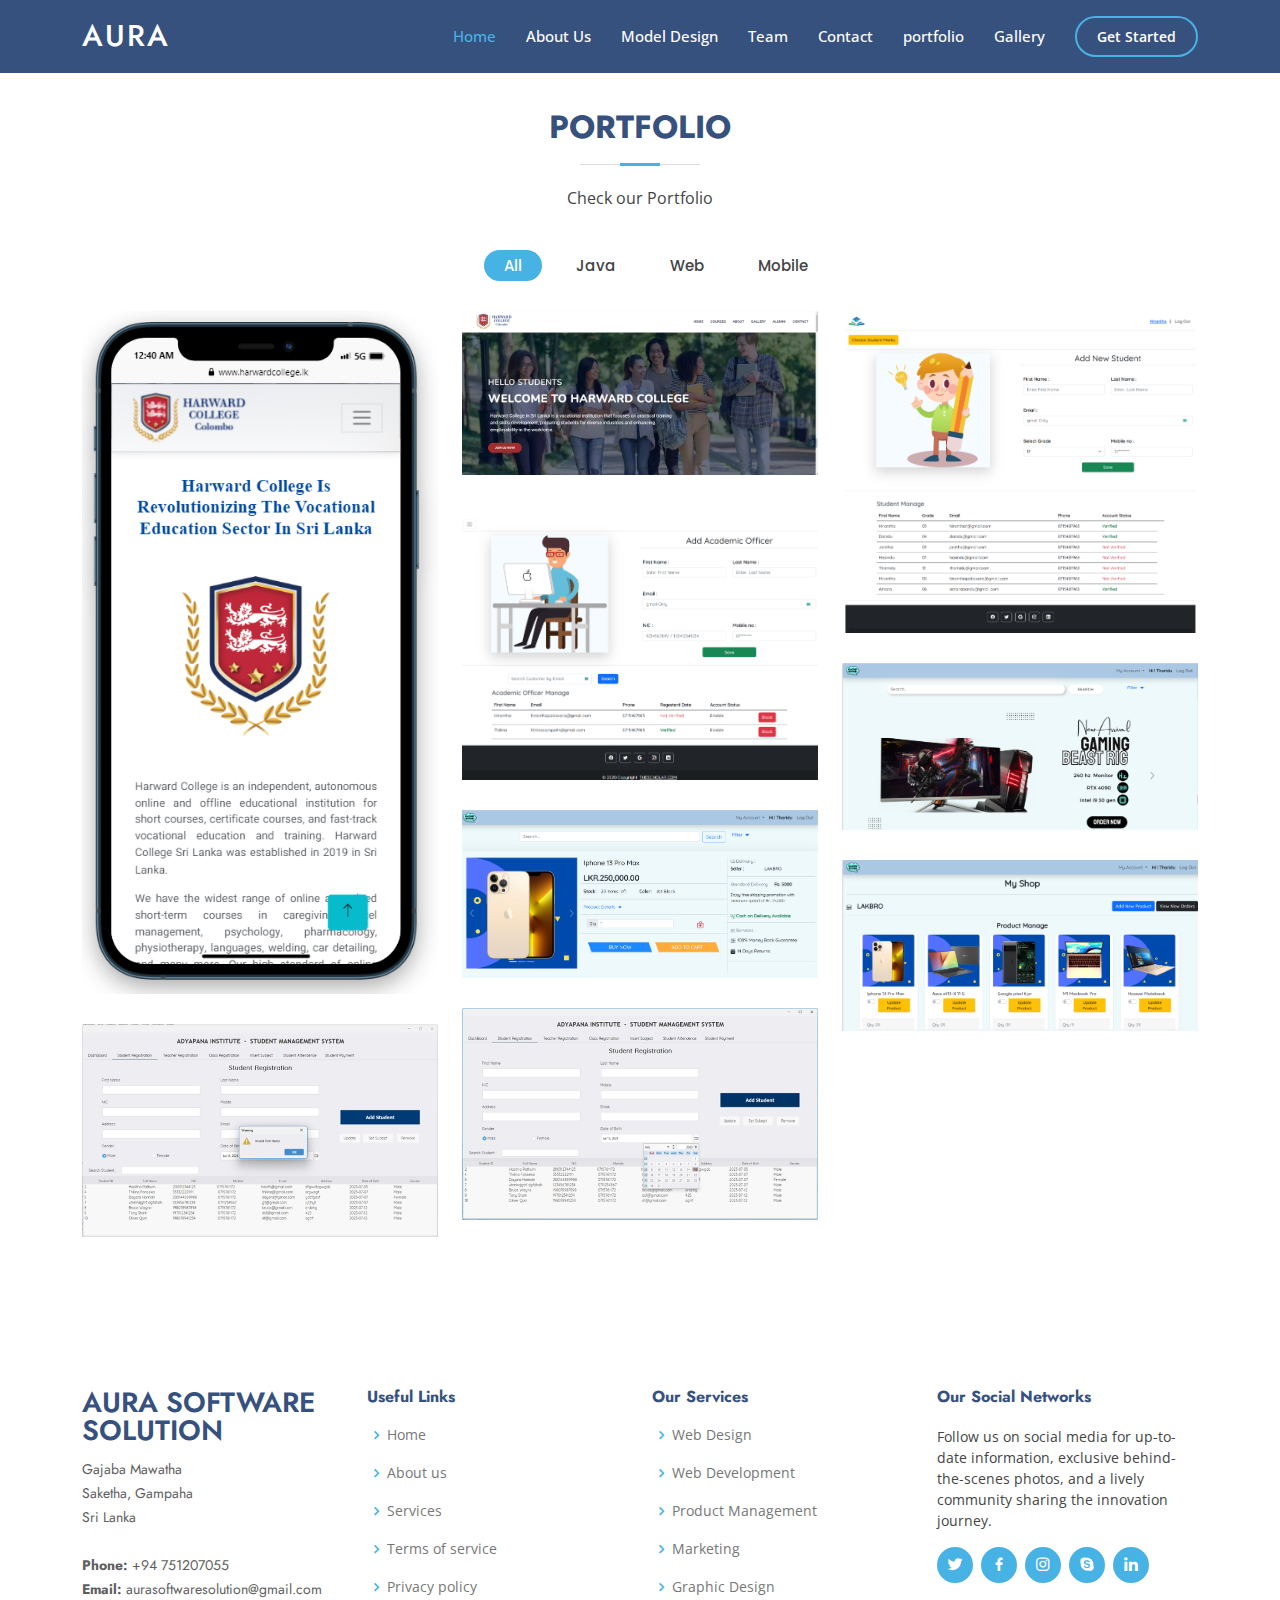
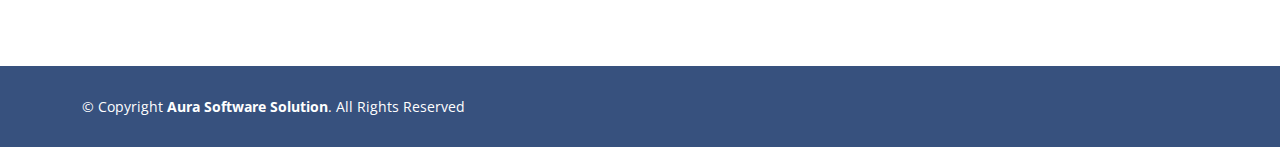
<file: portfolio.html>
<!DOCTYPE html>
<html lang="en">

<head>
    <meta charset="utf-8">
    <meta content="width=device-width, initial-scale=1.0" name="viewport">

    <title>Aura Software Solutions</title>

    <link href="images/logo.png" rel="icon">

    <!-- Google Fonts -->
    <link
        href="https://fonts.googleapis.com/css?family=Open+Sans:300,300i,400,400i,600,600i,700,700i|Jost:300,300i,400,400i,500,500i,600,600i,700,700i|Poppins:300,300i,400,400i,500,500i,600,600i,700,700i"
        rel="stylesheet">

    <!-- Vendor CSS Files -->
    <link href="assets/vendor/aos/aos.css" rel="stylesheet">
    <link href="assets/vendor/bootstrap/css/bootstrap.min.css" rel="stylesheet">
    <link href="assets/vendor/bootstrap-icons/bootstrap-icons.css" rel="stylesheet">
    <link href="assets/vendor/boxicons/css/boxicons.min.css" rel="stylesheet">
    <link href="assets/vendor/glightbox/css/glightbox.min.css" rel="stylesheet">
    <link href="assets/vendor/remixicon/remixicon.css" rel="stylesheet">
    <link href="assets/vendor/swiper/swiper-bundle.min.css" rel="stylesheet">

    <link href="assets/css/style.css" rel="stylesheet">

</head>

<body>

    <!-- Header -->
    <header id="header" class="fixed-top " style="background-color: #37517e;">
        <div class="container d-flex align-items-center">

            <h1 class="logo me-auto"><a href="index.html">AURA</a></h1>

            <nav id="navbar" class="navbar">
                <ul>
                    <li><a class="nav-link scrollto active" href="index.html">Home</a></li>
                    <li><a class="nav-link scrollto" href="about.html">About Us</a></li>
                    <li><a class="nav-link scrollto" href="model.html">Model Design</a></li>
                    <li><a class="nav-link scrollto" href="team.html">Team</a></li>
                    <li><a class="nav-link scrollto" href="contact.html">Contact</a></li>
                    <li><a class="nav-link scrollto" href="portfolio.html">portfolio</a></li>
                    <li><a class="nav-link scrollto" href="gallery.html">Gallery</a></li>
                    <li><a class="getstarted scrollto" href="index.html">Get Started</a></li>

                </ul>
                <i class="bi bi-list mobile-nav-toggle"></i>
            </nav>

        </div>
    </header>

    <!-- End Header -->

    <!-- Portfolio -->

    <section id="portfolio" class="portfolio">
        <div class="container mt-5" data-aos="fade-up">
  
          <div class="section-title">
            <h2>Portfolio</h2>
            <p>Check our Portfolio</p>
          </div>
  
          <div class="row" data-aos="fade-up" data-aos-delay="100">
            <div class="col-lg-12 d-flex justify-content-center">
              <ul id="portfolio-flters">
                <li data-filter="*" class="filter-active">All</li>
                <li data-filter=".filter-java">Java</li>
                <li data-filter=".filter-web">Web</li>
                <li data-filter=".filter-web">Mobile</li>
              </ul>
            </div>
          </div>
  
          <div class="row portfolio-container" data-aos="fade-up" data-aos-delay="200">
  
            <div class="col-lg-4 col-md-6 portfolio-item filter-web">
              <div class="portfolio-wrap">
                <img src="images/portfolio/h1.png" class="img-fluid" alt="">
                <div class="portfolio-info">
  
  
                </div>
              </div>
            </div>
  
            <div class="col-lg-4 col-md-6 portfolio-item filter-web">
              <div class="portfolio-wrap">
                <img src="images/portfolio/h2.png" class="img-fluid" alt="">
                <div class="portfolio-info">
  
                </div>
              </div>
            </div>
  
            <div class="col-lg-4 col-md-6 portfolio-item filter-web">
              <div class="portfolio-wrap">
                <img src="images/portfolio/w1.png" class="img-fluid" alt="">
                <div class="portfolio-info">
  
                </div>
              </div>
            </div>
  
            <div class="col-lg-4 col-md-6 portfolio-item filter-web">
              <div class="portfolio-wrap">
                <img src="images/portfolio/w2.png" class="img-fluid" alt="">
                <div class="portfolio-info">
  
                </div>
              </div>
            </div>
  
            <div class="col-lg-4 col-md-6 portfolio-item filter-web">
              <div class="portfolio-wrap">
                <img src="images/portfolio/w3.png" class="img-fluid" alt="">
                <div class="portfolio-info">
  
                </div>
              </div>
            </div>
  
            <div class="col-lg-4 col-md-6 portfolio-item filter-web">
              <div class="portfolio-wrap">
                <img src="images/portfolio/w4.png" class="img-fluid" alt="">
                <div class="portfolio-info">
                </div>
              </div>
            </div>
  
            <div class="col-lg-4 col-md-6 portfolio-item filter-web">
              <div class="portfolio-wrap">
                <img src="images/portfolio/w5.png" class="img-fluid" alt="">
                <div class="portfolio-info">
  
                </div>
              </div>
            </div>
  
            <div class="col-lg-4 col-md-6 portfolio-item filter-java">
              <div class="portfolio-wrap">
                <img src="images/portfolio/j1.png" class="img-fluid" alt="">
                <div class="portfolio-info">
  
                </div>
              </div>
            </div>
  
            <div class="col-lg-4 col-md-6 portfolio-item filter-java">
              <div class="portfolio-wrap">
                <img src="images/portfolio/j2.png" class="img-fluid" alt="">
                <div class="portfolio-info">
  
                </div>
              </div>
            </div>
  
          </div>
  
        </div>
      </section>

    <!-- Portfolio -->

    <!--  Footer  -->
    <footer id="footer">
        <div class="footer-top">
            <div class="container">
                <div class="row">

                    <div class="col-lg-3 col-md-6 footer-contact">
                        <h3>Aura Software Solution</h3>
                        <p>
                            Gajaba Mawatha <br>
                            Saketha, Gampaha<br>
                            Sri Lanka <br><br>
                            <strong>Phone:</strong> +94 751207055<br>
                            <strong>Email:</strong> aurasoftwaresolution@gmail.com<br>
                        </p>
                    </div>

                    <div class="col-lg-3 col-md-6 footer-links">
                        <h4>Useful Links</h4>
                        <ul>
                            <li><i class="bx bx-chevron-right"></i> <a href="#">Home</a></li>
                            <li><i class="bx bx-chevron-right"></i> <a href="#">About us</a></li>
                            <li><i class="bx bx-chevron-right"></i> <a href="#">Services</a></li>
                            <li><i class="bx bx-chevron-right"></i> <a href="#">Terms of service</a></li>
                            <li><i class="bx bx-chevron-right"></i> <a href="#">Privacy policy</a></li>
                        </ul>
                    </div>

                    <div class="col-lg-3 col-md-6 footer-links">
                        <h4>Our Services</h4>
                        <ul>
                            <li><i class="bx bx-chevron-right"></i> <a href="#">Web Design</a></li>
                            <li><i class="bx bx-chevron-right"></i> <a href="#">Web Development</a></li>
                            <li><i class="bx bx-chevron-right"></i> <a href="#">Product Management</a></li>
                            <li><i class="bx bx-chevron-right"></i> <a href="#">Marketing</a></li>
                            <li><i class="bx bx-chevron-right"></i> <a href="#">Graphic Design</a></li>
                        </ul>
                    </div>

                    <div class="col-lg-3 col-md-6 footer-links">
                        <h4>Our Social Networks</h4>
                        <p>
                            Follow us on social media for up-to-date information, exclusive behind-the-scenes
                            photos, and a lively community sharing the innovation journey.
                        </p>
                        <div class="social-links mt-3">
                            <a href="#" class="twitter"><i class="bx bxl-twitter"></i></a>
                            <a href="#" class="facebook"><i class="bx bxl-facebook"></i></a>
                            <a href="#" class="instagram"><i class="bx bxl-instagram"></i></a>
                            <a href="#" class="google-plus"><i class="bx bxl-skype"></i></a>
                            <a href="#" class="linkedin"><i class="bx bxl-linkedin"></i></a>
                        </div>
                    </div>

                </div>
            </div>
        </div>

        <div class="container footer-bottom clearfix">
            <div class="copyright">
                &copy; Copyright <strong><span>Aura Software Solution</span></strong>. All Rights Reserved
            </div>
        </div>
    </footer>

    <!-- End Footer -->

    <div id="preloader"></div>
    <a href="#" class="back-to-top d-flex align-items-center justify-content-center"><i
            class="bi bi-arrow-up-short"></i></a>

    <!-- Vendor JS Files -->
    <script src="assets/vendor/aos/aos.js"></script>
    <script src="assets/vendor/bootstrap/js/bootstrap.bundle.min.js"></script>
    <script src="assets/vendor/glightbox/js/glightbox.min.js"></script>
    <script src="assets/vendor/isotope-layout/isotope.pkgd.min.js"></script>
    <script src="assets/vendor/swiper/swiper-bundle.min.js"></script>
    <script src="assets/vendor/waypoints/noframework.waypoints.js"></script>
    <script src="assets/vendor/php-email-form/validate.js"></script>

    <!--  Main JS File -->
    <script src="assets/js/main.js"></script>
</body>

</html>
</file>
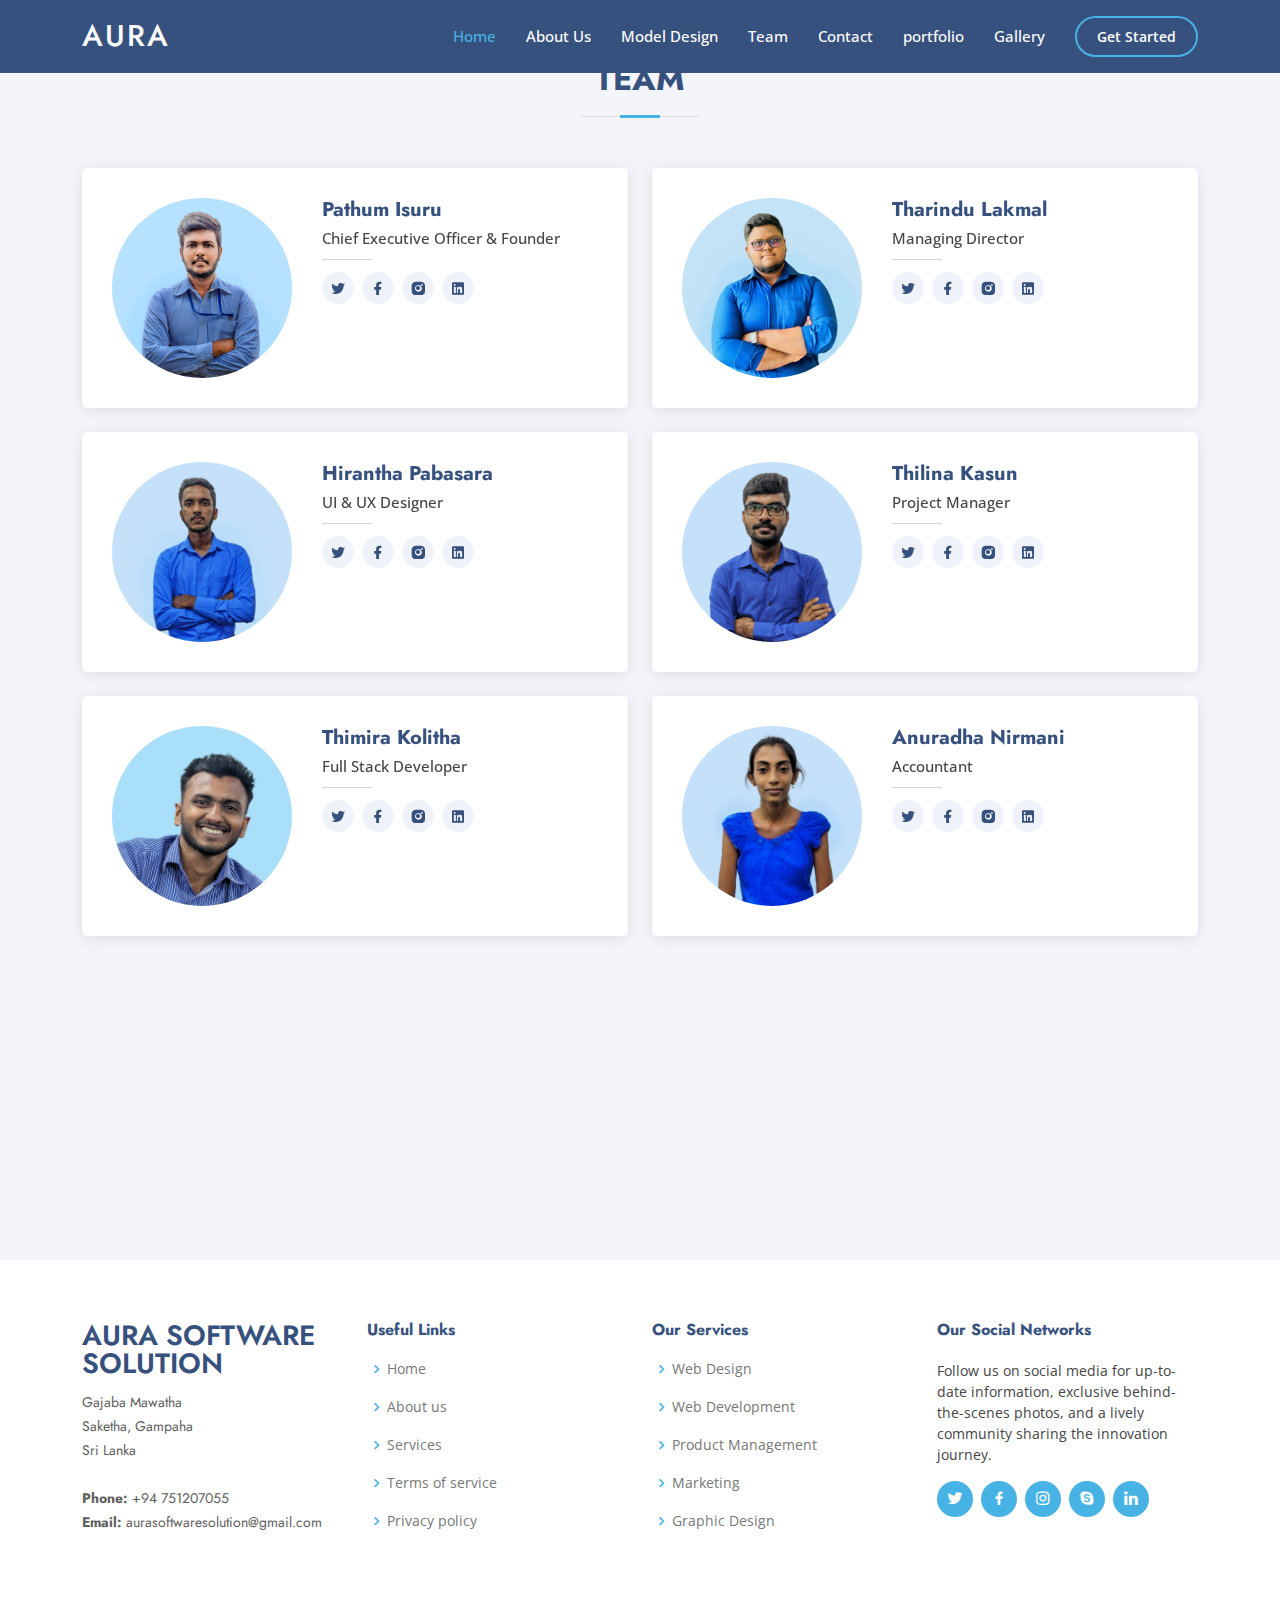
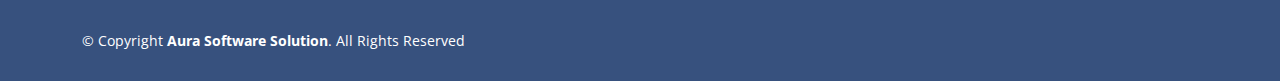
<file: team.html>
<!DOCTYPE html>
<html lang="en">

<head>
    <meta charset="utf-8">
    <meta content="width=device-width, initial-scale=1.0" name="viewport">

    <title>Aura Software Solutions</title>

    <link href="images/logo.png" rel="icon">

    <!-- Google Fonts -->
    <link
        href="https://fonts.googleapis.com/css?family=Open+Sans:300,300i,400,400i,600,600i,700,700i|Jost:300,300i,400,400i,500,500i,600,600i,700,700i|Poppins:300,300i,400,400i,500,500i,600,600i,700,700i"
        rel="stylesheet">

    <!-- Vendor CSS Files -->
    <link href="assets/vendor/aos/aos.css" rel="stylesheet">
    <link href="assets/vendor/bootstrap/css/bootstrap.min.css" rel="stylesheet">
    <link href="assets/vendor/bootstrap-icons/bootstrap-icons.css" rel="stylesheet">
    <link href="assets/vendor/boxicons/css/boxicons.min.css" rel="stylesheet">
    <link href="assets/vendor/glightbox/css/glightbox.min.css" rel="stylesheet">
    <link href="assets/vendor/remixicon/remixicon.css" rel="stylesheet">
    <link href="assets/vendor/swiper/swiper-bundle.min.css" rel="stylesheet">

    <link href="assets/css/style.css" rel="stylesheet">

</head>

<body>

    <!-- Header -->
    <header id="header" class="fixed-top " style="background-color: #37517e;">
        <div class="container d-flex align-items-center">

            <h1 class="logo me-auto"><a href="index.html">AURA</a></h1>

            <nav id="navbar" class="navbar">
                <ul>
                    <li><a class="nav-link scrollto active" href="index.html">Home</a></li>
                    <li><a class="nav-link scrollto" href="about.html">About Us</a></li>
                    <li><a class="nav-link scrollto" href="model.html">Model Design</a></li>
                    <li><a class="nav-link scrollto" href="team.html">Team</a></li>
                    <li><a class="nav-link scrollto" href="contact.html">Contact</a></li>
                    <li><a class="nav-link scrollto" href="portfolio.html">portfolio</a></li>
                    <li><a class="nav-link scrollto" href="gallery.html">Gallery</a></li>
                    <li><a class="getstarted scrollto" href="#about">Get Started</a></li>

                </ul>
                <i class="bi bi-list mobile-nav-toggle"></i>
            </nav>

        </div>
    </header>

    <!-- End Header -->

    <!-- Team -->
    <section id="team" class="team section-bg">
        <div class="container" data-aos="fade-up">

            <div class="section-title">
                <h2>Team</h2>
            </div>

            <div class="row">

                <div class="col-lg-6" data-aos="zoom-in" data-aos-delay="100">
                    <div class="member d-flex align-items-start">
                        <div class="pic"><img src="images/team/team-1.png" class="img-fluid" alt=""></div>
                        <div class="member-info">
                            <h4>Pathum Isuru</h4>
                            <span>Chief Executive Officer & Founder </span>
                            <div class="social">
                                <a href=""><i class="ri-twitter-fill"></i></a>
                                <a href=""><i class="ri-facebook-fill"></i></a>
                                <a href=""><i class="ri-instagram-fill"></i></a>
                                <a href=""> <i class="ri-linkedin-box-fill"></i> </a>
                            </div>
                        </div>
                    </div>
                </div>

                <div class="col-lg-6 mt-4 mt-lg-0" data-aos="zoom-in" data-aos-delay="200">
                    <div class="member d-flex align-items-start">
                        <div class="pic"><img src="images/team/team-3.png" class="img-fluid" alt=""></div>
                        <div class="member-info">
                            <h4>Tharindu Lakmal</h4>
                            <span>Managing Director</span>
                            <div class="social">
                                <a href=""><i class="ri-twitter-fill"></i></a>
                                <a href=""><i class="ri-facebook-fill"></i></a>
                                <a href=""><i class="ri-instagram-fill"></i></a>
                                <a href=""> <i class="ri-linkedin-box-fill"></i> </a>
                            </div>
                        </div>
                    </div>
                </div>

                <div class="col-lg-6 mt-4" data-aos="zoom-in" data-aos-delay="300">
                    <div class="member d-flex align-items-start">
                        <div class="pic"><img src="images/team/team-2.png" class="img-fluid" alt=""></div>
                        <div class="member-info">
                            <h4>Hirantha Pabasara</h4>
                            <span>UI & UX Designer</span>
                            <div class="social">
                                <a href=""><i class="ri-twitter-fill"></i></a>
                                <a href=""><i class="ri-facebook-fill"></i></a>
                                <a href=""><i class="ri-instagram-fill"></i></a>
                                <a href=""> <i class="ri-linkedin-box-fill"></i> </a>
                            </div>
                        </div>
                    </div>
                </div>

                <div class="col-lg-6 mt-4" data-aos="zoom-in" data-aos-delay="400">
                    <div class="member d-flex align-items-start">
                        <div class="pic"><img src="images/team/team-4.png" class="img-fluid" alt=""></div>
                        <div class="member-info">
                            <h4>Thilina Kasun</h4>
                            <span>Project Manager</span>
                            <div class="social">
                                <a href=""><i class="ri-twitter-fill"></i></a>
                                <a href=""><i class="ri-facebook-fill"></i></a>
                                <a href=""><i class="ri-instagram-fill"></i></a>
                                <a href=""> <i class="ri-linkedin-box-fill"></i> </a>
                            </div>
                        </div>
                    </div>
                </div>

                <div class="col-lg-6 mt-4" data-aos="zoom-in" data-aos-delay="400">
                    <div class="member d-flex align-items-start">
                        <div class="pic"><img src="images/team/thimira.jpg" class="img-fluid" alt=""></div>
                        <div class="member-info">
                            <h4>Thimira Kolitha</h4>
                            <span>Full Stack Developer</span>
                            <div class="social">
                                <a href=""><i class="ri-twitter-fill"></i></a>
                                <a href=""><i class="ri-facebook-fill"></i></a>
                                <a href=""><i class="ri-instagram-fill"></i></a>
                                <a href=""> <i class="ri-linkedin-box-fill"></i> </a>
                            </div>
                        </div>
                    </div>
                </div>

                <div class="col-lg-6 mt-4" data-aos="zoom-in" data-aos-delay="400">
                    <div class="member d-flex align-items-start">
                        <div class="pic"><img src="images/team/anurada.png" class="img-fluid" alt=""></div>
                        <div class="member-info">
                            <h4>Anuradha Nirmani</h4>
                            <span>Accountant</span>
                            <div class="social">
                                <a href=""><i class="ri-twitter-fill"></i></a>
                                <a href=""><i class="ri-facebook-fill"></i></a>
                                <a href=""><i class="ri-instagram-fill"></i></a>
                                <a href=""> <i class="ri-linkedin-box-fill"></i> </a>
                            </div>
                        </div>
                    </div>
                </div>

                <div class="col-lg-6 mt-4" data-aos="zoom-in" data-aos-delay="400">
                    <div class="member d-flex align-items-start">
                        <div class="pic"><img src="images/team/nethma.png" class="img-fluid" alt=""></div>
                        <div class="member-info">
                            <h4>Nathma Dasanayaka</h4>
                            <span>Full Stack Developer</span>
                            <div class="social">
                                <a href=""><i class="ri-twitter-fill"></i></a>
                                <a href=""><i class="ri-facebook-fill"></i></a>
                                <a href=""><i class="ri-instagram-fill"></i></a>
                                <a href=""> <i class="ri-linkedin-box-fill"></i> </a>
                            </div>
                        </div>
                    </div>
                </div>

                <div class="col-lg-6 mt-4" data-aos="zoom-in" data-aos-delay="400">
                    <div class="member d-flex align-items-start">
                        <div class="pic"><img src="images/team/imalsha.png" class="img-fluid" alt=""></div>
                        <div class="member-info">
                            <h4>Full Stack Developer</h4>
                            <span>Accountant</span>
                            <div class="social">
                                <a href=""><i class="ri-twitter-fill"></i></a>
                                <a href=""><i class="ri-facebook-fill"></i></a>
                                <a href=""><i class="ri-instagram-fill"></i></a>
                                <a href=""> <i class="ri-linkedin-box-fill"></i> </a>
                            </div>
                        </div>
                    </div>
                </div>

            </div>

        </div>
    </section>

    <!-- Team -->

    <!--  Footer  -->
    <footer id="footer">
        <div class="footer-top">
            <div class="container">
                <div class="row">

                    <div class="col-lg-3 col-md-6 footer-contact">
                        <h3>Aura Software Solution</h3>
                        <p>
                            Gajaba Mawatha <br>
                            Saketha, Gampaha<br>
                            Sri Lanka <br><br>
                            <strong>Phone:</strong> +94 751207055<br>
                            <strong>Email:</strong> aurasoftwaresolution@gmail.com<br>
                        </p>
                    </div>

                    <div class="col-lg-3 col-md-6 footer-links">
                        <h4>Useful Links</h4>
                        <ul>
                            <li><i class="bx bx-chevron-right"></i> <a href="#">Home</a></li>
                            <li><i class="bx bx-chevron-right"></i> <a href="#">About us</a></li>
                            <li><i class="bx bx-chevron-right"></i> <a href="#">Services</a></li>
                            <li><i class="bx bx-chevron-right"></i> <a href="#">Terms of service</a></li>
                            <li><i class="bx bx-chevron-right"></i> <a href="#">Privacy policy</a></li>
                        </ul>
                    </div>

                    <div class="col-lg-3 col-md-6 footer-links">
                        <h4>Our Services</h4>
                        <ul>
                            <li><i class="bx bx-chevron-right"></i> <a href="#">Web Design</a></li>
                            <li><i class="bx bx-chevron-right"></i> <a href="#">Web Development</a></li>
                            <li><i class="bx bx-chevron-right"></i> <a href="#">Product Management</a></li>
                            <li><i class="bx bx-chevron-right"></i> <a href="#">Marketing</a></li>
                            <li><i class="bx bx-chevron-right"></i> <a href="#">Graphic Design</a></li>
                        </ul>
                    </div>

                    <div class="col-lg-3 col-md-6 footer-links">
                        <h4>Our Social Networks</h4>
                        <p>
                            Follow us on social media for up-to-date information, exclusive behind-the-scenes
                            photos, and a lively community sharing the innovation journey.
                        </p>
                        <div class="social-links mt-3">
                            <a href="#" class="twitter"><i class="bx bxl-twitter"></i></a>
                            <a href="#" class="facebook"><i class="bx bxl-facebook"></i></a>
                            <a href="#" class="instagram"><i class="bx bxl-instagram"></i></a>
                            <a href="#" class="google-plus"><i class="bx bxl-skype"></i></a>
                            <a href="#" class="linkedin"><i class="bx bxl-linkedin"></i></a>
                        </div>
                    </div>

                </div>
            </div>
        </div>

        <div class="container footer-bottom clearfix">
            <div class="copyright">
                &copy; Copyright <strong><span>Aura Software Solution</span></strong>. All Rights Reserved
            </div>
        </div>
    </footer>

    <!-- End Footer -->

    <div id="preloader"></div>
    <a href="#" class="back-to-top d-flex align-items-center justify-content-center"><i
            class="bi bi-arrow-up-short"></i></a>

    <!-- Vendor JS Files -->
    <script src="assets/vendor/aos/aos.js"></script>
    <script src="assets/vendor/bootstrap/js/bootstrap.bundle.min.js"></script>
    <script src="assets/vendor/glightbox/js/glightbox.min.js"></script>
    <script src="assets/vendor/isotope-layout/isotope.pkgd.min.js"></script>
    <script src="assets/vendor/swiper/swiper-bundle.min.js"></script>
    <script src="assets/vendor/waypoints/noframework.waypoints.js"></script>
    <script src="assets/vendor/php-email-form/validate.js"></script>

    <!--  Main JS File -->
    <script src="assets/js/main.js"></script>
</body>

</html>
</file>
<file: assets/css/style.css>
body {
  font-family: "Open Sans", sans-serif;
  color: #444444;
}

a {
  color: #47b2e4;
  text-decoration: none;
}

a:hover {
  color: #73c5eb;
  text-decoration: none;
}

h1,
h2,
h3,
h4,
h5,
h6 {
  font-family: "Jost", sans-serif;
}

/*--- Preloader ---*/

#preloader {
  position: fixed;
  top: 0;
  left: 0;
  right: 0;
  bottom: 0;
  z-index: 9999;
  overflow: hidden;
  background: #111d45;
}

#preloader:before {
  content: "";
  position: fixed;
  top: calc(50% - 30px);
  left: calc(50% - 30px);
  border: 6px solid #111d45;
  border-top-color: #fff;
  border-bottom-color: #fff;
  border-radius: 50%;
  width: 60px;
  height: 60px;
  animation: animate-preloader 1s linear infinite;
}

@keyframes animate-preloader {
  0% {
    transform: rotate(0deg);
  }

  100% {
    transform: rotate(360deg);
  }
}

/*--- Back to top button ---*/
.back-to-top {
  position: fixed;
  visibility: hidden;
  opacity: 0;
  right: 15px;
  bottom: 15px;
  z-index: 996;
  background: #47b2e4;
  width: 40px;
  height: 40px;
  border-radius: 50px;
  transition: all 0.4s;
}

.back-to-top i {
  font-size: 24px;
  color: #fff;
  line-height: 0;
}

.back-to-top:hover {
  background: #6bc1e9;
  color: #fff;
}

.back-to-top.active {
  visibility: visible;
  opacity: 1;
}

/*--------------------------------------------------------------
# Header
--------------------------------------------------------------*/
#header {
  transition: all 0.5s;
  z-index: 997;
  padding: 15px 0;
}

#header.header-scrolled,
#header.header-inner-pages {
  background: rgba(40, 58, 90, 0.9);
}

#header .logo {
  font-size: 30px;
  margin: 0;
  padding: 0;
  line-height: 1;
  font-weight: 500;
  letter-spacing: 2px;
  text-transform: uppercase;
}

#header .logo a {
  color: #fff;
}

#header .logo img {
  max-height: 40px;
}

/*--------------------------------------------------------------
# Navigation Menu
--------------------------------------------------------------*/
/**
* Desktop Navigation 
*/
.navbar {
  padding: 0;
}

.navbar ul {
  margin: 0;
  padding: 0;
  display: flex;
  list-style: none;
  align-items: center;
}

.navbar li {
  position: relative;
}

.navbar a,
.navbar a:focus {
  display: flex;
  align-items: center;
  justify-content: space-between;
  padding: 10px 0 10px 30px;
  font-size: 15px;
  font-weight: 500;
  color: #fff;
  white-space: nowrap;
  transition: 0.3s;
}

.navbar a i,
.navbar a:focus i {
  font-size: 12px;
  line-height: 0;
  margin-left: 5px;
}

.navbar a:hover,
.navbar .active,
.navbar .active:focus,
.navbar li:hover>a {
  color: #47b2e4;
}

.navbar .getstarted,
.navbar .getstarted:focus {
  padding: 8px 20px;
  margin-left: 30px;
  border-radius: 50px;
  color: #fff;
  font-size: 14px;
  border: 2px solid #47b2e4;
  font-weight: 600;
}

.navbar .getstarted:hover,
.navbar .getstarted:focus:hover {
  color: #fff;
  background: #31a9e1;
}

.navbar .dropdown ul {
  display: block;
  position: absolute;
  left: 14px;
  top: calc(100% + 30px);
  margin: 0;
  padding: 10px 0;
  z-index: 99;
  opacity: 0;
  visibility: hidden;
  background: #fff;
  box-shadow: 0px 0px 30px rgba(127, 137, 161, 0.25);
  transition: 0.3s;
  border-radius: 4px;
}

.navbar .dropdown ul li {
  min-width: 200px;
}

.navbar .dropdown ul a {
  padding: 10px 20px;
  font-size: 14px;
  text-transform: none;
  font-weight: 500;
  color: #0c3c53;
}

.navbar .dropdown ul a i {
  font-size: 12px;
}

.navbar .dropdown ul a:hover,
.navbar .dropdown ul .active:hover,
.navbar .dropdown ul li:hover>a {
  color: #47b2e4;
}

.navbar .dropdown:hover>ul {
  opacity: 1;
  top: 100%;
  visibility: visible;
}

.navbar .dropdown .dropdown ul {
  top: 0;
  left: calc(100% - 30px);
  visibility: hidden;
}

.navbar .dropdown .dropdown:hover>ul {
  opacity: 1;
  top: 0;
  left: 100%;
  visibility: visible;
}

@media (max-width: 1366px) {
  .navbar .dropdown .dropdown ul {
    left: -90%;
  }

  .navbar .dropdown .dropdown:hover>ul {
    left: -100%;
  }
}

/**
* Mobile Navigation 
*/
.mobile-nav-toggle {
  color: #fff;
  font-size: 28px;
  cursor: pointer;
  display: none;
  line-height: 0;
  transition: 0.5s;
}

.mobile-nav-toggle.bi-x {
  color: #fff;
}

@media (max-width: 991px) {
  .mobile-nav-toggle {
    display: block;
  }

  .navbar ul {
    display: none;
  }
}

.navbar-mobile {
  position: fixed;
  overflow: hidden;
  top: 0;
  right: 0;
  left: 0;
  bottom: 0;
  background: rgba(40, 58, 90, 0.9);
  transition: 0.3s;
  z-index: 999;
}

.navbar-mobile .mobile-nav-toggle {
  position: absolute;
  top: 15px;
  right: 15px;
}

.navbar-mobile ul {
  display: block;
  position: absolute;
  top: 55px;
  right: 15px;
  bottom: 15px;
  left: 15px;
  padding: 10px 0;
  border-radius: 10px;
  background-color: #fff;
  overflow-y: auto;
  transition: 0.3s;
}

.navbar-mobile a,
.navbar-mobile a:focus {
  padding: 10px 20px;
  font-size: 15px;
  color: #37517e;
}

.navbar-mobile a:hover,
.navbar-mobile .active,
.navbar-mobile li:hover>a {
  color: #47b2e4;
}

.navbar-mobile .getstarted,
.navbar-mobile .getstarted:focus {
  margin: 15px;
  color: #37517e;
}

.navbar-mobile .dropdown ul {
  position: static;
  display: none;
  margin: 10px 20px;
  padding: 10px 0;
  z-index: 99;
  opacity: 1;
  visibility: visible;
  background: #fff;
  box-shadow: 0px 0px 30px rgba(127, 137, 161, 0.25);
}

.navbar-mobile .dropdown ul li {
  min-width: 200px;
}

.navbar-mobile .dropdown ul a {
  padding: 10px 20px;
}

.navbar-mobile .dropdown ul a i {
  font-size: 12px;
}

.navbar-mobile .dropdown ul a:hover,
.navbar-mobile .dropdown ul .active:hover,
.navbar-mobile .dropdown ul li:hover>a {
  color: #47b2e4;
}

.navbar-mobile .dropdown>.dropdown-active {
  display: block;
  visibility: visible !important;
}

/*--------------------------------------------------------------
# Hero Section
--------------------------------------------------------------*/
#hero {
  width: 100%;
  height: 80vh;
  background: #37517e;
}

#hero .container {
  padding-top: 72px;
}

#hero h1 {
  margin: 0 0 10px 0;
  font-size: 48px;
  font-weight: 700;
  line-height: 56px;
  color: #fff;
}

#hero h2 {
  color: rgba(255, 255, 255, 0.6);
  margin-bottom: 50px;
  font-size: 24px;
}

#hero .btn-get-started {
  font-family: "Jost", sans-serif;
  font-weight: 500;
  font-size: 16px;
  letter-spacing: 1px;
  display: inline-block;
  padding: 10px 28px 11px 28px;
  border-radius: 50px;
  transition: 0.5s;
  margin: 10px 0 0 0;
  color: #fff;
  background: #47b2e4;
}

#hero .btn-get-started:hover {
  background: #209dd8;
}

#hero .btn-watch-video {
  font-size: 16px;
  display: flex;
  align-items: center;
  transition: 0.5s;
  margin: 10px 0 0 25px;
  color: #fff;
  line-height: 1;
}

#hero .btn-watch-video i {
  line-height: 0;
  color: #fff;
  font-size: 32px;
  transition: 0.3s;
  margin-right: 8px;
}

#hero .btn-watch-video:hover i {
  color: #47b2e4;
}

#hero .animated {
  animation: up-down 2s ease-in-out infinite alternate-reverse both;
}

@media (max-width: 991px) {
  #hero {
    height: 100vh;
    text-align: center;
  }

  #hero .animated {
    animation: none;
  }

  #hero .hero-img {
    text-align: center;
  }

  #hero .hero-img img {
    width: 50%;
  }
}

@media (max-width: 768px) {
  #hero h1 {
    font-size: 28px;
    line-height: 36px;
  }

  #hero h2 {
    font-size: 18px;
    line-height: 24px;
    margin-bottom: 30px;
  }

  #hero .hero-img img {
    width: 70%;
  }
}

@media (max-width: 575px) {
  #hero .hero-img img {
    width: 80%;
  }

  #hero .btn-get-started {
    font-size: 16px;
    padding: 10px 24px 11px 24px;
  }
}

@keyframes up-down {
  0% {
    transform: translateY(10px);
  }

  100% {
    transform: translateY(-10px);
  }
}

/*--------------------------------------------------------------
# Sections General
--------------------------------------------------------------*/
section {
  padding: 60px 0;
  overflow: hidden;
}

.section-bg {
  background-color: #f3f5fa;
}

.section-title {
  text-align: center;
  padding-bottom: 30px;
}

.section-title h2 {
  font-size: 32px;
  font-weight: bold;
  text-transform: uppercase;
  margin-bottom: 20px;
  padding-bottom: 20px;
  position: relative;
  color: #37517e;
}

.section-title h2::before {
  content: "";
  position: absolute;
  display: block;
  width: 120px;
  height: 1px;
  background: #ddd;
  bottom: 1px;
  left: calc(50% - 60px);
}

.section-title h2::after {
  content: "";
  position: absolute;
  display: block;
  width: 40px;
  height: 3px;
  background: #47b2e4;
  bottom: 0;
  left: calc(50% - 20px);
}

.section-title p {
  margin-bottom: 0;
}

/*--------------------------------------------------------------
# Clients
--------------------------------------------------------------*/
.clients {
  padding: 12px 0;
  text-align: center;
}

.clients img {
  max-width: 45%;
  transition: all 0.4s ease-in-out;
  display: inline-block;
  padding: 15px 0;
  filter: grayscale(100);
}

.clients img:hover {
  filter: none;
  transform: scale(1.1);
}

@media (max-width: 768px) {
  .clients img {
    max-width: 40%;
  }
}

/*--------------------------------------------------------------
# About Us
--------------------------------------------------------------*/
.about .content h3 {
  font-weight: 600;
  font-size: 26px;
}

.about .content ul {
  list-style: none;
  padding: 0;
}

.about .content ul li {
  padding-left: 28px;
  position: relative;
}

.about .content ul li+li {
  margin-top: 10px;
}

.about .content ul i {
  position: absolute;
  left: 0;
  top: 2px;
  font-size: 20px;
  color: #47b2e4;
  line-height: 1;
}

.about .content p:last-child {
  margin-bottom: 0;
}

.about .content .btn-learn-more {
  font-family: "Poppins", sans-serif;
  font-weight: 500;
  font-size: 14px;
  letter-spacing: 1px;
  display: inline-block;
  padding: 12px 32px;
  border-radius: 4px;
  transition: 0.3s;
  line-height: 1;
  color: #47b2e4;
  animation-delay: 0.8s;
  margin-top: 6px;
  border: 2px solid #47b2e4;
}

.about .content .btn-learn-more:hover {
  background: #47b2e4;
  color: #fff;
  text-decoration: none;
}

/*--------------------------------------------------------------
# Model
--------------------------------------------------------------*/
.model .content h3 {
  font-weight: 600;
  font-size: 26px;
}

.model .content ul {
  list-style: none;
  padding: 0;
}

.model .content ul li {
  padding-left: 28px;
  position: relative;
}

.model .content ul li+li {
  margin-top: 10px;
}

.model .content ul i {
  position: absolute;
  left: 0;
  top: 2px;
  font-size: 20px;
  color: #47b2e4;
  line-height: 1;
}

.model .content p:last-child {
  margin-bottom: 0;
}

.model .content .btn-learn-more {
  font-family: "Poppins", sans-serif;
  font-weight: 500;
  font-size: 14px;
  letter-spacing: 1px;
  display: inline-block;
  padding: 12px 32px;
  border-radius: 4px;
  transition: 0.3s;
  line-height: 1;
  color: #47b2e4;
  animation-delay: 0.8s;
  margin-top: 6px;
  border: 2px solid #47b2e4;
}

.model .content .btn-learn-more:hover {
  background: #47b2e4;
  color: #fff;
  text-decoration: none;
}

/*--------------------------------------------------------------
# Why Us
--------------------------------------------------------------*/
.why-us .content {
  padding: 60px 100px 0 100px;
}

.why-us .content h3 {
  font-weight: 400;
  font-size: 34px;
  color: #37517e;
}

.why-us .content h4 {
  font-size: 20px;
  font-weight: 700;
  margin-top: 5px;
}

.why-us .content p {
  font-size: 15px;
  color: #848484;
}

.why-us .img {
  background-size: contain;
  background-repeat: no-repeat;
  background-position: center center;
}

.why-us .accordion-list {
  padding: 0 100px 60px 100px;
}

.why-us .accordion-list ul {
  padding: 0;
  list-style: none;
}

.why-us .accordion-list li+li {
  margin-top: 15px;
}

.why-us .accordion-list li {
  padding: 20px;
  background: #fff;
  border-radius: 4px;
}

.why-us .accordion-list a {
  display: block;
  position: relative;
  font-family: "Poppins", sans-serif;
  font-size: 16px;
  line-height: 24px;
  font-weight: 500;
  padding-right: 30px;
  outline: none;
  cursor: pointer;
}

.why-us .accordion-list span {
  color: #47b2e4;
  font-weight: 600;
  font-size: 18px;
  padding-right: 10px;
}

.why-us .accordion-list i {
  font-size: 24px;
  position: absolute;
  right: 0;
  top: 0;
}

.why-us .accordion-list p {
  margin-bottom: 0;
  padding: 10px 0 0 0;
}

.why-us .accordion-list .icon-show {
  display: none;
}

.why-us .accordion-list a.collapsed {
  color: #343a40;
}

.why-us .accordion-list a.collapsed:hover {
  color: #47b2e4;
}

.why-us .accordion-list a.collapsed .icon-show {
  display: inline-block;
}

.why-us .accordion-list a.collapsed .icon-close {
  display: none;
}

@media (max-width: 1024px) {

  .why-us .content,
  .why-us .accordion-list {
    padding-left: 0;
    padding-right: 0;
  }
}

@media (max-width: 992px) {
  .why-us .img {
    min-height: 400px;
  }

  .why-us .content {
    padding-top: 30px;
  }

  .why-us .accordion-list {
    padding-bottom: 30px;
  }
}

@media (max-width: 575px) {
  .why-us .img {
    min-height: 200px;
  }
}

/*--------------------------------------------------------------
# Skills
--------------------------------------------------------------*/
.skills .content h3 {
  font-weight: 700;
  font-size: 32px;
  color: #37517e;
  font-family: "Poppins", sans-serif;
}

.skills .content ul {
  list-style: none;
  padding: 0;
}

.skills .content ul li {
  padding-bottom: 10px;
}

.skills .content ul i {
  font-size: 20px;
  padding-right: 4px;
  color: #47b2e4;
}

.skills .content p:last-child {
  margin-bottom: 0;
}

.skills .progress {
  height: 60px;
  display: block;
  background: none;
  border-radius: 0;
}

.skills .progress .skill {
  padding: 0;
  margin: 0 0 6px 0;
  text-transform: uppercase;
  display: block;
  font-weight: 600;
  font-family: "Poppins", sans-serif;
  color: #37517e;
}

.skills .progress .skill .val {
  float: right;
  font-style: normal;
}

.skills .progress-bar-wrap {
  background: #e8edf5;
  height: 10px;
}

.skills .progress-bar {
  width: 1px;
  height: 10px;
  transition: 0.9s;
  background-color: #4668a2;
}

/*--------------------------------------------------------------
# Services
--------------------------------------------------------------*/
.services .icon-box {
  box-shadow: 0px 0 25px 0 rgba(0, 0, 0, 0.1);
  padding: 50px 30px;
  transition: all ease-in-out 0.4s;
  background: #fff;
}

.services .icon-box .icon {
  margin-bottom: 10px;
}

.services .icon-box .icon i {
  color: #47b2e4;
  font-size: 36px;
  transition: 0.3s;
}

.services .icon-box h4 {
  font-weight: 500;
  margin-bottom: 15px;
  font-size: 24px;
}

.services .icon-box h4 a {
  color: #37517e;
  transition: ease-in-out 0.3s;
}

.services .icon-box p {
  line-height: 24px;
  font-size: 14px;
  margin-bottom: 0;
}

.services .icon-box:hover {
  transform: translateY(-10px);
}

.services .icon-box:hover h4 a {
  color: #47b2e4;
}

/*--------------------------------------------------------------
# Cta
--------------------------------------------------------------*/
.cta {
  background: linear-gradient(rgba(40, 58, 90, 0.9), rgba(40, 58, 90, 0.9)), url("../img/cta-bg.jpg") fixed center center;
  background-size: cover;
  padding: 120px 0;
}

.cta h3 {
  color: #fff;
  font-size: 28px;
  font-weight: 700;
}

.cta p {
  color: #fff;
}

.cta .cta-btn {
  font-family: "Jost", sans-serif;
  font-weight: 500;
  font-size: 16px;
  letter-spacing: 1px;
  display: inline-block;
  padding: 12px 40px;
  border-radius: 50px;
  transition: 0.5s;
  margin: 10px;
  border: 2px solid #fff;
  color: #fff;
}

.cta .cta-btn:hover {
  background: #47b2e4;
  border: 2px solid #47b2e4;
}

@media (max-width: 1024px) {
  .cta {
    background-attachment: scroll;
  }
}

@media (min-width: 769px) {
  .cta .cta-btn-container {
    display: flex;
    align-items: center;
    justify-content: flex-end;
  }
}

/*--------------------------------------------------------------
# Portfolio
--------------------------------------------------------------*/
.portfolio #portfolio-flters {
  list-style: none;
  margin-bottom: 20px;
}

.portfolio #portfolio-flters li {
  cursor: pointer;
  display: inline-block;
  margin: 10px 5px;
  font-size: 15px;
  font-weight: 500;
  line-height: 1;
  color: #444444;
  transition: all 0.3s;
  padding: 8px 20px;
  border-radius: 50px;
  font-family: "Poppins", sans-serif;
}

.portfolio #portfolio-flters li:hover,
.portfolio #portfolio-flters li.filter-active {
  background: #47b2e4;
  color: #fff;
}

.portfolio .portfolio-item {
  margin-bottom: 30px;
}

.portfolio .portfolio-item .portfolio-img {
  overflow: hidden;
}

.portfolio .portfolio-item .portfolio-img img {
  transition: all 0.6s;
}

.portfolio .portfolio-item .portfolio-info {
  opacity: 0;
  position: absolute;
  left: 15px;
  bottom: 0;
  z-index: 3;
  right: 15px;
  transition: all 0.3s;
  background: rgba(55, 81, 126, 0.8);
  padding: 10px 15px;
}

.portfolio .portfolio-item .portfolio-info h4 {
  font-size: 18px;
  color: #fff;
  font-weight: 600;
  color: #fff;
  margin-bottom: 0px;
}

.portfolio .portfolio-item .portfolio-info p {
  color: #f9fcfe;
  font-size: 14px;
  margin-bottom: 0;
}

.portfolio .portfolio-item .portfolio-info .preview-link,
.portfolio .portfolio-item .portfolio-info .details-link {
  position: absolute;
  right: 40px;
  font-size: 24px;
  top: calc(50% - 18px);
  color: #fff;
  transition: 0.3s;
}

.portfolio .portfolio-item .portfolio-info .preview-link:hover,
.portfolio .portfolio-item .portfolio-info .details-link:hover {
  color: #47b2e4;
}

.portfolio .portfolio-item .portfolio-info .details-link {
  right: 10px;
}

.portfolio .portfolio-item:hover .portfolio-img img {
  transform: scale(1.15);
}

.portfolio .portfolio-item:hover .portfolio-info {
  opacity: 1;
}

/*--------------------------------------------------------------
# Portfolio Details
--------------------------------------------------------------*/
.portfolio-details {
  padding-top: 40px;
}

.portfolio-details .portfolio-details-slider img {
  width: 100%;
}

.portfolio-details .portfolio-details-slider .swiper-pagination {
  margin-top: 20px;
  position: relative;
}

.portfolio-details .portfolio-details-slider .swiper-pagination .swiper-pagination-bullet {
  width: 12px;
  height: 12px;
  background-color: #fff;
  opacity: 1;
  border: 1px solid #47b2e4;
}

.portfolio-details .portfolio-details-slider .swiper-pagination .swiper-pagination-bullet-active {
  background-color: #47b2e4;
}

.portfolio-details .portfolio-info {
  padding: 30px;
  box-shadow: 0px 0 30px rgba(55, 81, 126, 0.08);
}

.portfolio-details .portfolio-info h3 {
  font-size: 22px;
  font-weight: 700;
  margin-bottom: 20px;
  padding-bottom: 20px;
  border-bottom: 1px solid #eee;
}

.portfolio-details .portfolio-info ul {
  list-style: none;
  padding: 0;
  font-size: 15px;
}

.portfolio-details .portfolio-info ul li+li {
  margin-top: 10px;
}

.portfolio-details .portfolio-description {
  padding-top: 30px;
}

.portfolio-details .portfolio-description h2 {
  font-size: 26px;
  font-weight: 700;
  margin-bottom: 20px;
}

.portfolio-details .portfolio-description p {
  padding: 0;
}

/*--------------------------------------------------------------
# Team
--------------------------------------------------------------*/
.team .member {
  position: relative;
  box-shadow: 0px 2px 15px rgba(0, 0, 0, 0.1);
  padding: 30px;
  border-radius: 5px;
  background: #fff;
  transition: 0.5s;
  height: 100%;
}

.team .member .pic {
  overflow: hidden;
  width: 180px;
  border-radius: 50%;
}

.team .member .pic img {
  transition: ease-in-out 0.3s;
}

.team .member:hover {
  transform: translateY(-10px);
}

.team .member .member-info {
  padding-left: 30px;
}

.team .member h4 {
  font-weight: 700;
  margin-bottom: 5px;
  font-size: 20px;
  color: #37517e;
}

.team .member span {
  display: block;
  font-size: 15px;
  padding-bottom: 10px;
  position: relative;
  font-weight: 500;
}

.team .member span::after {
  content: "";
  position: absolute;
  display: block;
  width: 50px;
  height: 1px;
  background: #cbd6e9;
  bottom: 0;
  left: 0;
}

.team .member p {
  margin: 10px 0 0 0;
  font-size: 14px;
}

.team .member .social {
  margin-top: 12px;
  display: flex;
  align-items: center;
  justify-content: flex-start;
}

.team .member .social a {
  transition: ease-in-out 0.3s;
  display: flex;
  align-items: center;
  justify-content: center;
  border-radius: 50px;
  width: 32px;
  height: 32px;
  background: #eff2f8;
}

.team .member .social a i {
  color: #37517e;
  font-size: 16px;
  margin: 0 2px;
}

.team .member .social a:hover {
  background: #47b2e4;
}

.team .member .social a:hover i {
  color: #fff;
}

.team .member .social a+a {
  margin-left: 8px;
}

/*--------------------------------------------------------------
# Pricing
--------------------------------------------------------------*/
.pricing .row {
  padding-top: 40px;
}

.pricing .box {
  padding: 60px 40px;
  box-shadow: 0 3px 20px -2px rgba(20, 45, 100, 0.1);
  background: #fff;
  height: 100%;
  border-top: 4px solid #fff;
  border-radius: 5px;
}

.pricing h3 {
  font-weight: 500;
  margin-bottom: 15px;
  font-size: 20px;
  color: #37517e;
}

.pricing h4 {
  font-size: 48px;
  color: #37517e;
  font-weight: 400;
  font-family: "Jost", sans-serif;
  margin-bottom: 25px;
}

.pricing h4 sup {
  font-size: 28px;
}

.pricing h4 span {
  color: #47b2e4;
  font-size: 18px;
  display: block;
}

.pricing ul {
  padding: 20px 0;
  list-style: none;
  color: #999;
  text-align: left;
  line-height: 20px;
}

.pricing ul li {
  padding: 10px 0 10px 30px;
  position: relative;
}

.pricing ul i {
  color: #28a745;
  font-size: 24px;
  position: absolute;
  left: 0;
  top: 6px;
}

.pricing ul .na {
  color: #ccc;
}

.pricing ul .na i {
  color: #ccc;
}

.pricing ul .na span {
  text-decoration: line-through;
}

.pricing .buy-btn {
  display: inline-block;
  padding: 12px 35px;
  border-radius: 50px;
  color: #47b2e4;
  transition: none;
  font-size: 16px;
  font-weight: 500;
  font-family: "Jost", sans-serif;
  transition: 0.3s;
  border: 1px solid #47b2e4;
}

.pricing .buy-btn:hover {
  background: #47b2e4;
  color: #fff;
}

.pricing .featured {
  border-top-color: #47b2e4;
}

.pricing .featured .buy-btn {
  background: #47b2e4;
  color: #fff;
}

.pricing .featured .buy-btn:hover {
  background: #23a3df;
}

@media (max-width: 992px) {
  .pricing .box {
    max-width: 60%;
    margin: 0 auto 30px auto;
  }
}

@media (max-width: 767px) {
  .pricing .box {
    max-width: 80%;
    margin: 0 auto 30px auto;
  }
}

@media (max-width: 420px) {
  .pricing .box {
    max-width: 100%;
    margin: 0 auto 30px auto;
  }
}

/*--------------------------------------------------------------
# Frequently Asked Questions
--------------------------------------------------------------*/
.faq .faq-list {
  padding: 0 100px;
}

.faq .faq-list ul {
  padding: 0;
  list-style: none;
}

.faq .faq-list li+li {
  margin-top: 15px;
}

.faq .faq-list li {
  padding: 20px;
  background: #fff;
  border-radius: 4px;
  position: relative;
}

.faq .faq-list a {
  display: block;
  position: relative;
  font-family: "Poppins", sans-serif;
  font-size: 16px;
  line-height: 24px;
  font-weight: 500;
  padding: 0 30px;
  outline: none;
  cursor: pointer;
}

.faq .faq-list .icon-help {
  font-size: 24px;
  position: absolute;
  right: 0;
  left: 20px;
  color: #47b2e4;
}

.faq .faq-list .icon-show,
.faq .faq-list .icon-close {
  font-size: 24px;
  position: absolute;
  right: 0;
  top: 0;
}

.faq .faq-list p {
  margin-bottom: 0;
  padding: 10px 0 0 0;
}

.faq .faq-list .icon-show {
  display: none;
}

.faq .faq-list a.collapsed {
  color: #37517e;
  transition: 0.3s;
}

.faq .faq-list a.collapsed:hover {
  color: #47b2e4;
}

.faq .faq-list a.collapsed .icon-show {
  display: inline-block;
}

.faq .faq-list a.collapsed .icon-close {
  display: none;
}

@media (max-width: 1200px) {
  .faq .faq-list {
    padding: 0;
  }
}

/*--------------------------------------------------------------
# Contact
--------------------------------------------------------------*/
.contact .info {
  border-top: 3px solid #47b2e4;
  border-bottom: 3px solid #47b2e4;
  padding: 30px;
  background: #fff;
  width: 100%;
  box-shadow: 0 0 24px 0 rgba(0, 0, 0, 0.1);
}

.contact .info i {
  font-size: 20px;
  color: #47b2e4;
  float: left;
  width: 44px;
  height: 44px;
  background: #e7f5fb;
  display: flex;
  justify-content: center;
  align-items: center;
  border-radius: 50px;
  transition: all 0.3s ease-in-out;
}

.contact .info h4 {
  padding: 0 0 0 60px;
  font-size: 22px;
  font-weight: 600;
  margin-bottom: 5px;
  color: #37517e;
}

.contact .info p {
  padding: 0 0 10px 60px;
  margin-bottom: 20px;
  font-size: 14px;
  color: #6182ba;
}

.contact .info .email p {
  padding-top: 5px;
}

.contact .info .social-links {
  padding-left: 60px;
}

.contact .info .social-links a {
  font-size: 18px;
  display: inline-block;
  background: #333;
  color: #fff;
  line-height: 1;
  padding: 8px 0;
  border-radius: 50%;
  text-align: center;
  width: 36px;
  height: 36px;
  transition: 0.3s;
  margin-right: 10px;
}

.contact .info .social-links a:hover {
  background: #47b2e4;
  color: #fff;
}

.contact .info .email:hover i,
.contact .info .address:hover i,
.contact .info .phone:hover i {
  background: #47b2e4;
  color: #fff;
}

.contact .php-email-form {
  width: 100%;
  border-top: 3px solid #47b2e4;
  border-bottom: 3px solid #47b2e4;
  padding: 30px;
  background: #fff;
  box-shadow: 0 0 24px 0 rgba(0, 0, 0, 0.12);
}

.contact .php-email-form .form-group {
  padding-bottom: 8px;
}

.contact .php-email-form .validate {
  display: none;
  color: red;
  margin: 0 0 15px 0;
  font-weight: 400;
  font-size: 13px;
}

.contact .php-email-form .error-message {
  display: none;
  color: #fff;
  background: #ed3c0d;
  text-align: left;
  padding: 15px;
  font-weight: 600;
}

.contact .php-email-form .error-message br+br {
  margin-top: 25px;
}

.contact .php-email-form .sent-message {
  display: none;
  color: #fff;
  background: #18d26e;
  text-align: center;
  padding: 15px;
  font-weight: 600;
}

.contact .php-email-form .loading {
  display: none;
  background: #fff;
  text-align: center;
  padding: 15px;
}

.contact .php-email-form .loading:before {
  content: "";
  display: inline-block;
  border-radius: 50%;
  width: 24px;
  height: 24px;
  margin: 0 10px -6px 0;
  border: 3px solid #18d26e;
  border-top-color: #eee;
  animation: animate-loading 1s linear infinite;
}

.contact .php-email-form .form-group {
  margin-bottom: 20px;
}

.contact .php-email-form label {
  padding-bottom: 8px;
}

.contact .php-email-form input,
.contact .php-email-form textarea {
  border-radius: 0;
  box-shadow: none;
  font-size: 14px;
  border-radius: 4px;
}

.contact .php-email-form input:focus,
.contact .php-email-form textarea:focus {
  border-color: #47b2e4;
}

.contact .php-email-form input {
  height: 44px;
}

.contact .php-email-form textarea {
  padding: 10px 12px;
}

.contact .php-email-form button[type=submit] {
  background: #47b2e4;
  border: 0;
  padding: 12px 34px;
  color: #fff;
  transition: 0.4s;
  border-radius: 50px;
}

.contact .php-email-form button[type=submit]:hover {
  background: #209dd8;
}

@keyframes animate-loading {
  0% {
    transform: rotate(0deg);
  }

  100% {
    transform: rotate(360deg);
  }
}

/*--------------------------------------------------------------
# Breadcrumbs
--------------------------------------------------------------*/
.breadcrumbs {
  padding: 15px 0;
  background: #f3f5fa;
  min-height: 40px;
  margin-top: 72px;
}

@media (max-width: 992px) {
  .breadcrumbs {
    margin-top: 68px;
  }
}

.breadcrumbs h2 {
  font-size: 28px;
  font-weight: 600;
  color: #37517e;
}

.breadcrumbs ol {
  display: flex;
  flex-wrap: wrap;
  list-style: none;
  padding: 0 0 10px 0;
  margin: 0;
  font-size: 14px;
}

.breadcrumbs ol li+li {
  padding-left: 10px;
}

.breadcrumbs ol li+li::before {
  display: inline-block;
  padding-right: 10px;
  color: #4668a2;
  content: "/";
}

/*--------------------------------------------------------------
# Footer
--------------------------------------------------------------*/
#footer {
  font-size: 14px;
  background: #37517e;
}

#footer .footer-newsletter {
  padding: 50px 0;
  background: #f3f5fa;
  text-align: center;
  font-size: 15px;
  color: #444444;
}

#footer .footer-newsletter h4 {
  font-size: 24px;
  margin: 0 0 20px 0;
  padding: 0;
  line-height: 1;
  font-weight: 600;
  color: #37517e;
}

#footer .footer-newsletter form {
  margin-top: 30px;
  background: #fff;
  padding: 6px 10px;
  position: relative;
  border-radius: 50px;
  box-shadow: 0px 2px 15px rgba(0, 0, 0, 0.06);
  text-align: left;
}

#footer .footer-newsletter form input[type=email] {
  border: 0;
  padding: 4px 8px;
  width: calc(100% - 100px);
}

#footer .footer-newsletter form input[type=submit] {
  position: absolute;
  top: 0;
  right: 0;
  bottom: 0;
  border: 0;
  background: none;
  font-size: 16px;
  padding: 0 20px;
  background: #47b2e4;
  color: #fff;
  transition: 0.3s;
  border-radius: 50px;
  box-shadow: 0px 2px 15px rgba(0, 0, 0, 0.1);
}

#footer .footer-newsletter form input[type=submit]:hover {
  background: #209dd8;
}

#footer .footer-top {
  padding: 60px 0 30px 0;
  background: #fff;
}

#footer .footer-top .footer-contact {
  margin-bottom: 30px;
}

#footer .footer-top .footer-contact h3 {
  font-size: 28px;
  margin: 0 0 10px 0;
  padding: 2px 0 2px 0;
  line-height: 1;
  text-transform: uppercase;
  font-weight: 600;
  color: #37517e;
}

#footer .footer-top .footer-contact p {
  font-size: 14px;
  line-height: 24px;
  margin-bottom: 0;
  font-family: "Jost", sans-serif;
  color: #5e5e5e;
}

#footer .footer-top h4 {
  font-size: 16px;
  font-weight: bold;
  color: #37517e;
  position: relative;
  padding-bottom: 12px;
}

#footer .footer-top .footer-links {
  margin-bottom: 30px;
}

#footer .footer-top .footer-links ul {
  list-style: none;
  padding: 0;
  margin: 0;
}

#footer .footer-top .footer-links ul i {
  padding-right: 2px;
  color: #47b2e4;
  font-size: 18px;
  line-height: 1;
}

#footer .footer-top .footer-links ul li {
  padding: 10px 0;
  display: flex;
  align-items: center;
}

#footer .footer-top .footer-links ul li:first-child {
  padding-top: 0;
}

#footer .footer-top .footer-links ul a {
  color: #777777;
  transition: 0.3s;
  display: inline-block;
  line-height: 1;
}

#footer .footer-top .footer-links ul a:hover {
  text-decoration: none;
  color: #47b2e4;
}

#footer .footer-top .social-links a {
  font-size: 18px;
  display: inline-block;
  background: #47b2e4;
  color: #fff;
  line-height: 1;
  padding: 8px 0;
  margin-right: 4px;
  border-radius: 50%;
  text-align: center;
  width: 36px;
  height: 36px;
  transition: 0.3s;
}

#footer .footer-top .social-links a:hover {
  background: #209dd8;
  color: #fff;
  text-decoration: none;
}

#footer .footer-bottom {
  padding-top: 30px;
  padding-bottom: 30px;
  color: #fff;
}

#footer .copyright {
  float: left;
}

#footer .credits {
  float: right;
  font-size: 13px;
}

#footer .credits a {
  transition: 0.3s;
}

@media (max-width: 768px) {
  #footer .footer-bottom {
    padding-top: 20px;
    padding-bottom: 20px;
  }

  #footer .copyright,
  #footer .credits {
    text-align: center;
    float: none;
  }

  #footer .credits {
    padding-top: 4px;
  }
}
</file>
